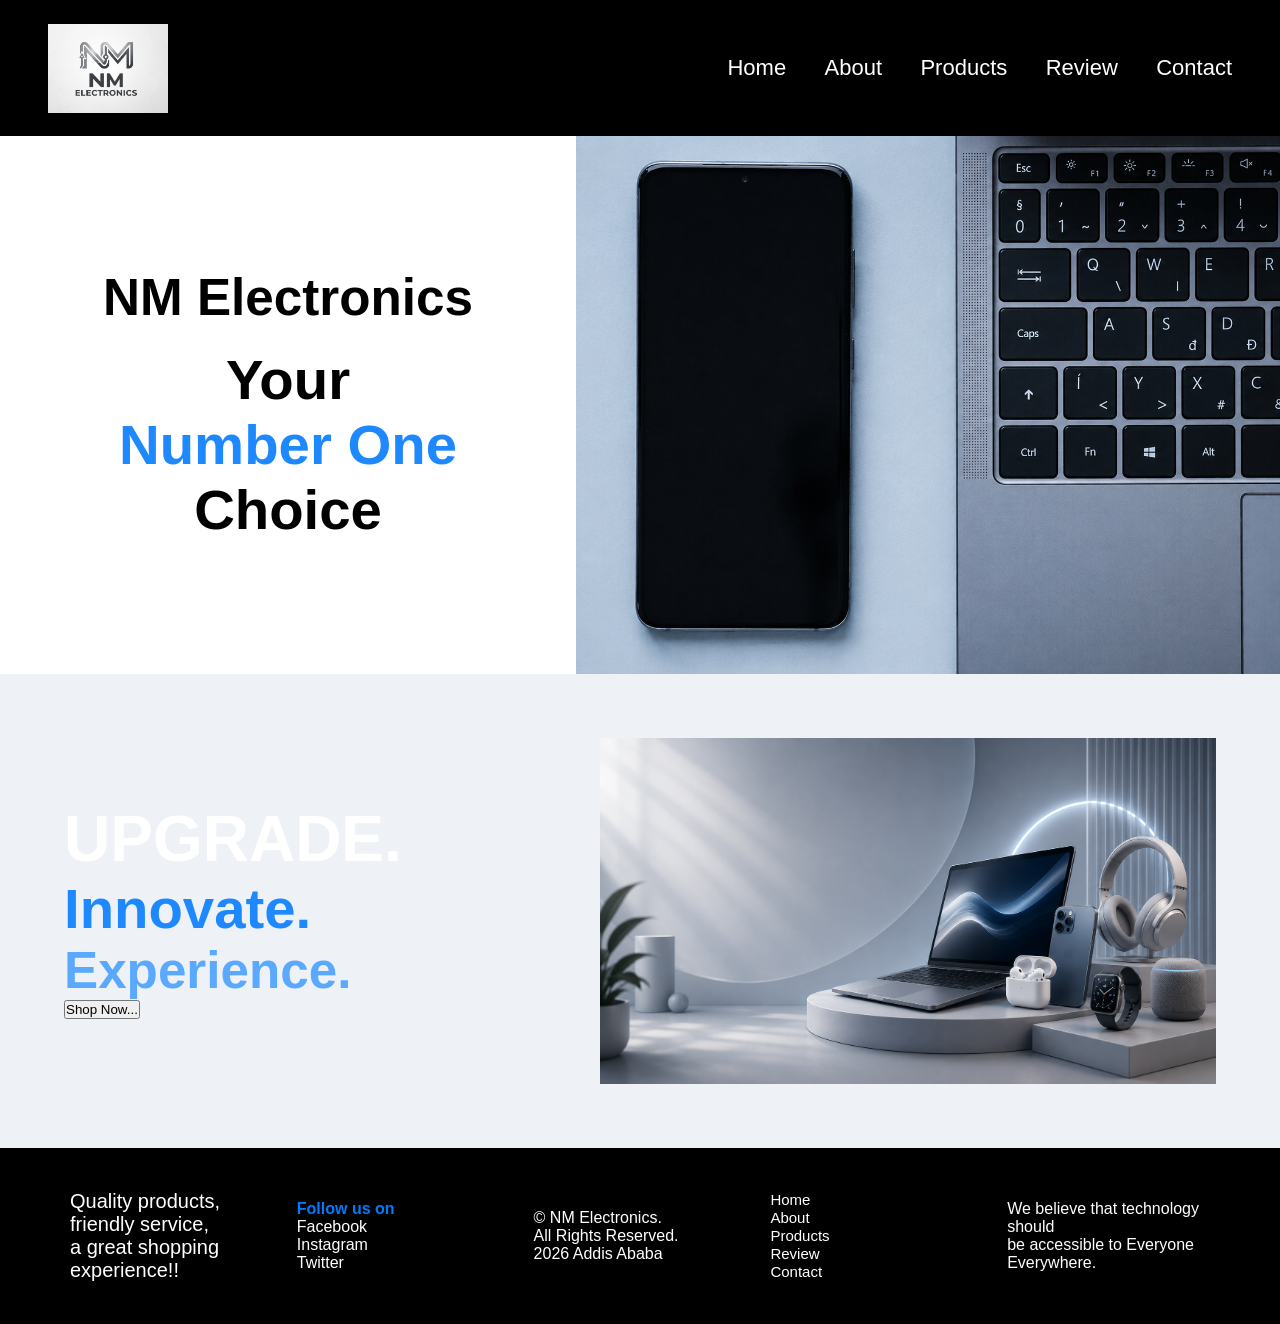
<file: Index.html>
<!DOCTYPE html>
<html lang="en">
<head>
    <meta charset="UTF-8">
    <meta name="viewport" content="width=device-width, initial-scale=1.0">
    <title>NM Electronics</title>
    <link rel="stylesheet" href="index.css">
</head>
<body>
<header>
    <nav class="navbar">
        <div class="nav-logo">
     <img src="images/logo.jpeg">
        </div>
        <div class="nav-link">
            <ul>
                <li><a href="index.html">Home</a></li>
                <li><a href="about.html">About</a></li>
                <li><a href="product.html">Products</a></li>
                <li><a href="review.html">Review</a></li>
                <li><a href="contact.html">Contact</a></li>
            </ul>
        </div>
    </nav>
</header>

<section class="hero">

    <div class="left">
        <h1>NM Electronics</h1>
        <h2>Your</h2>
        <h2 class="blue">Number One</h2>
        <h2>Choice</h2>
    </div>

    <div class="right">
        <img src="images/home1.png" alt="Phone and Laptop">
    </div>

</section>

<section class="banner">

    <div class="text">
        <h1>UPGRADE.</h1>
        <h2>Innovate.</h2>
        <h3>Experience.</h3>

        <button>Shop Now...</button>
    </div>

    <div class="image">
        <img src="images/home2.png">
    </div>

</section>
<footer class="footer">
        <div class="here">
<p>Quality products,<br>friendly service, <br> a great shopping<br>experience!!</p>
</div>

<div class="socials">
<h4>Follow us on</h4>
<p>Facebook</p>
<p>Instagram</p>
<p>Twitter</p>
</div>
<div>
<p>© NM Electronics. <br>All Rights Reserved.<br>2026 Addis Ababa</p>
</div>

<div>
  <ul>
                <li><a href="index.html">Home</a></li>
                <li><a href="about.html">About</a></li>
                <li><a href="product.html">Products</a></li>
                <li><a href="review.html">Review</a></li>
                <li><a href="contact.html">Contact</a></li>
            </ul>
</div>

<div class="footer-right">
<p>We believe that technology should <br>be accessible to Everyone Everywhere.</p>
</div>
        </div>
    </footer>
</body>
</html>
</file>
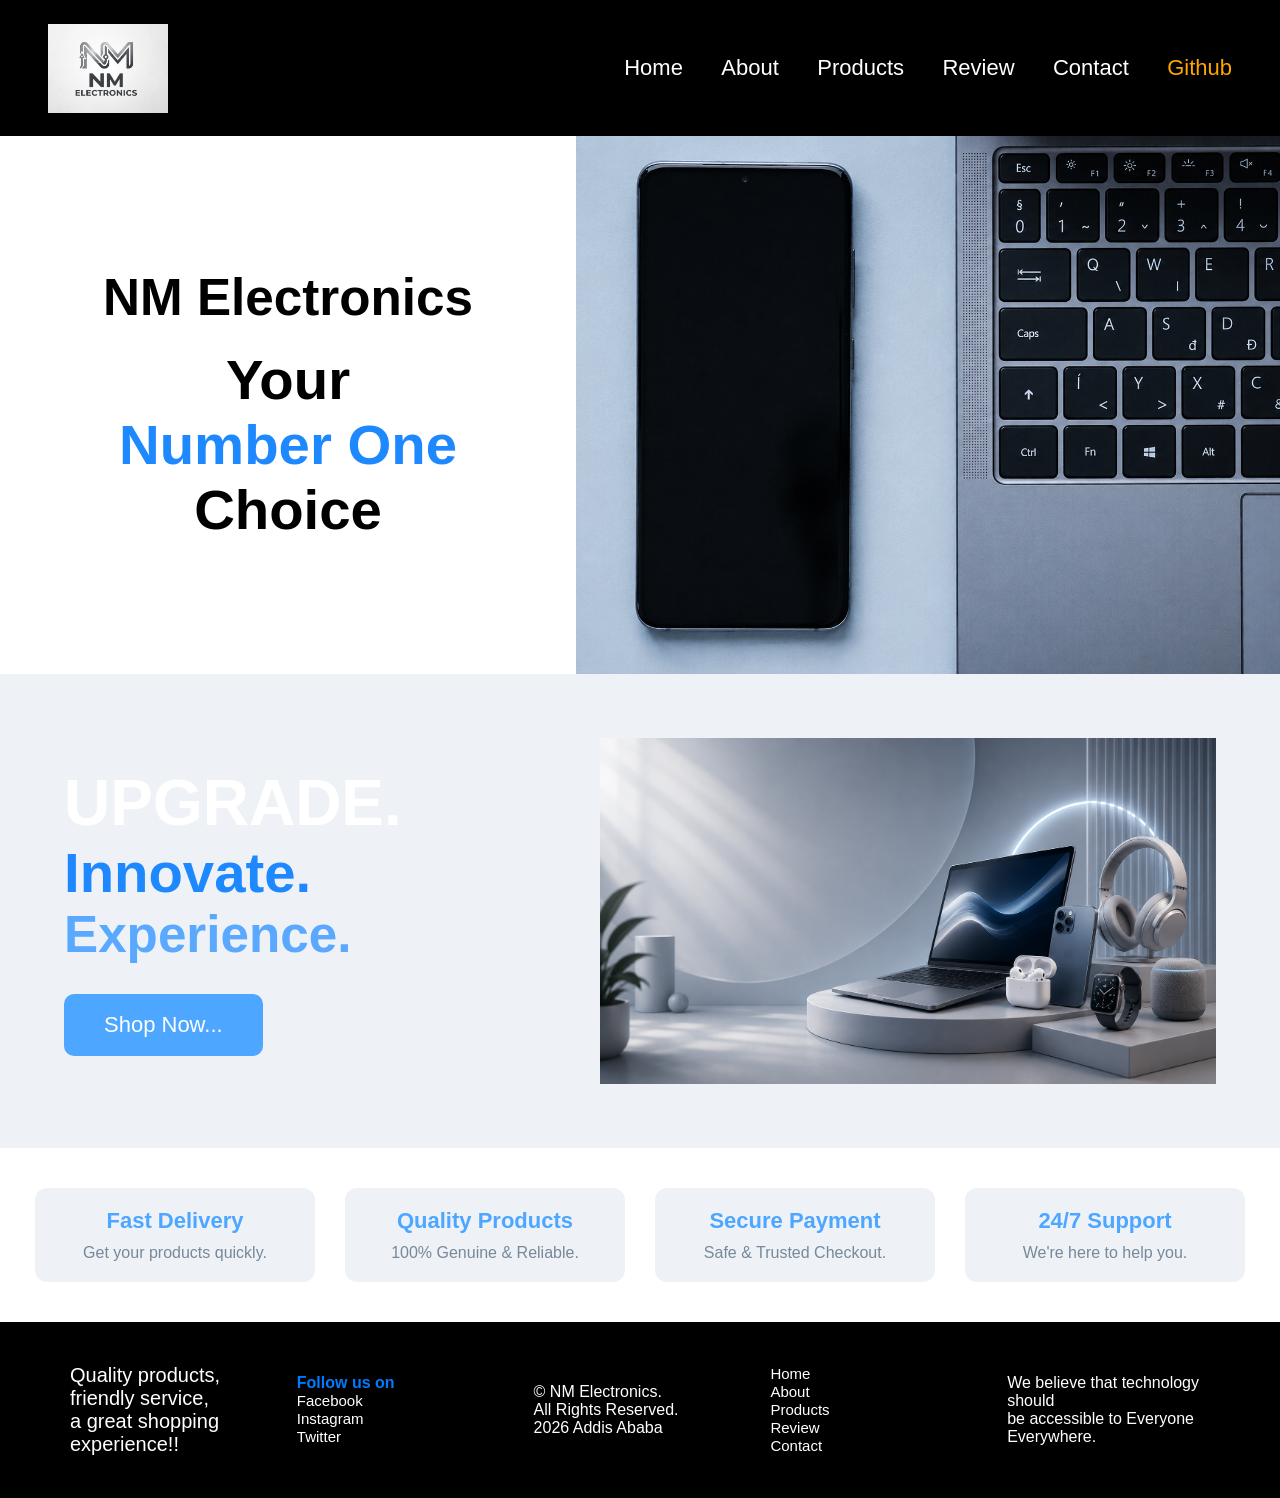
<file: index.html>
<!DOCTYPE html>
<html lang="en">
<head>
    <meta charset="UTF-8">
    <meta name="viewport" content="width=device-width, initial-scale=1.0">
    <title>NM Electronics</title>
    <link rel="stylesheet" href="index.css">
</head>
<body>
<header>
    <nav class="navbar">
        <div class="nav-logo">
     <img src="images/logo.jpeg">
        </div>
        <div class="nav-link">
            <ul>
                <li><a id="home" href="index.html">Home</a></li>
                <li><a href="about.html">About</a></li>
                <li><a href="product.html">Products</a></li>
                <li><a href="review.html">Review</a></li>
                <li><a href="contact.html">Contact</a></li>
                <li><a id="git" href="https://github.com/michaelmelese1/NMelectronics.git">Github</a></li>

            </ul>
        </div>
    </nav>
</header>

<section class="hero">

    <div class="left">
        <h1>NM Electronics</h1>
        <h2>Your</h2>
        <h2 class="blue">Number One</h2>
        <h2>Choice</h2>
    </div>

    <div class="right">
        <img src="images/home1.png" alt="Phone and Laptop">
    </div>

</section>

<section class="banner">

    <div class="text">
        <h1>UPGRADE.</h1>
        <h2>Innovate.</h2>
        <h3>Experience.</h3>

        <button class="shop"><a href="product.html">Shop Now...</a></button>
    </div>

    <div class="image">
        <img src="images/home2.png">
    </div>

</section>
<section class="features">
    <div class="feature-box">
        <h3>Fast Delivery</h3>
        <p>Get your products quickly.</p>
    </div>

    <div class="feature-box">
        <h3>Quality Products</h3>
        <p>100% Genuine & Reliable.</p>
    </div>

    <div class="feature-box">
        <h3>Secure Payment</h3>
        <p>Safe & Trusted Checkout.</p>
    </div>

    <div class="feature-box">
        <h3>24/7 Support</h3>
        <p>We're here to help you.</p>
    </div>
</section>
 <footer class="footer">
                    <div class="here">
            <p>Quality products,<br>friendly service, <br> a great shopping<br>experience!!</p>
            </div>

            <div class="socials">
            <h4>Follow us on</h4>
            <p><a href="">Facebook</a></p>
            <p><a href="">Instagram</a></p>
            <p><a href="">Twitter</a></p>
            </div>
            <div>
            <p>© NM Electronics.<br>All Rights Reserved.<br>2026 Addis Ababa</p>
            </div>

            <div>
            <ul>
                            <li><a href="index.html">Home</a></li>
                            <li><a href="about.html">About</a></li>
                            <li><a href="product.html">Products</a></li>
                            <li><a href="review.html">Review</a></li>
                            <li><a href="contact.html">Contact</a></li>
                        </ul>
            </div>

            <div class="footer-right">
            <p>We believe that technology should <br>be accessible to Everyone Everywhere.</p>
            </div>
        </div>
    </footer>
</body>
</html>
</file>
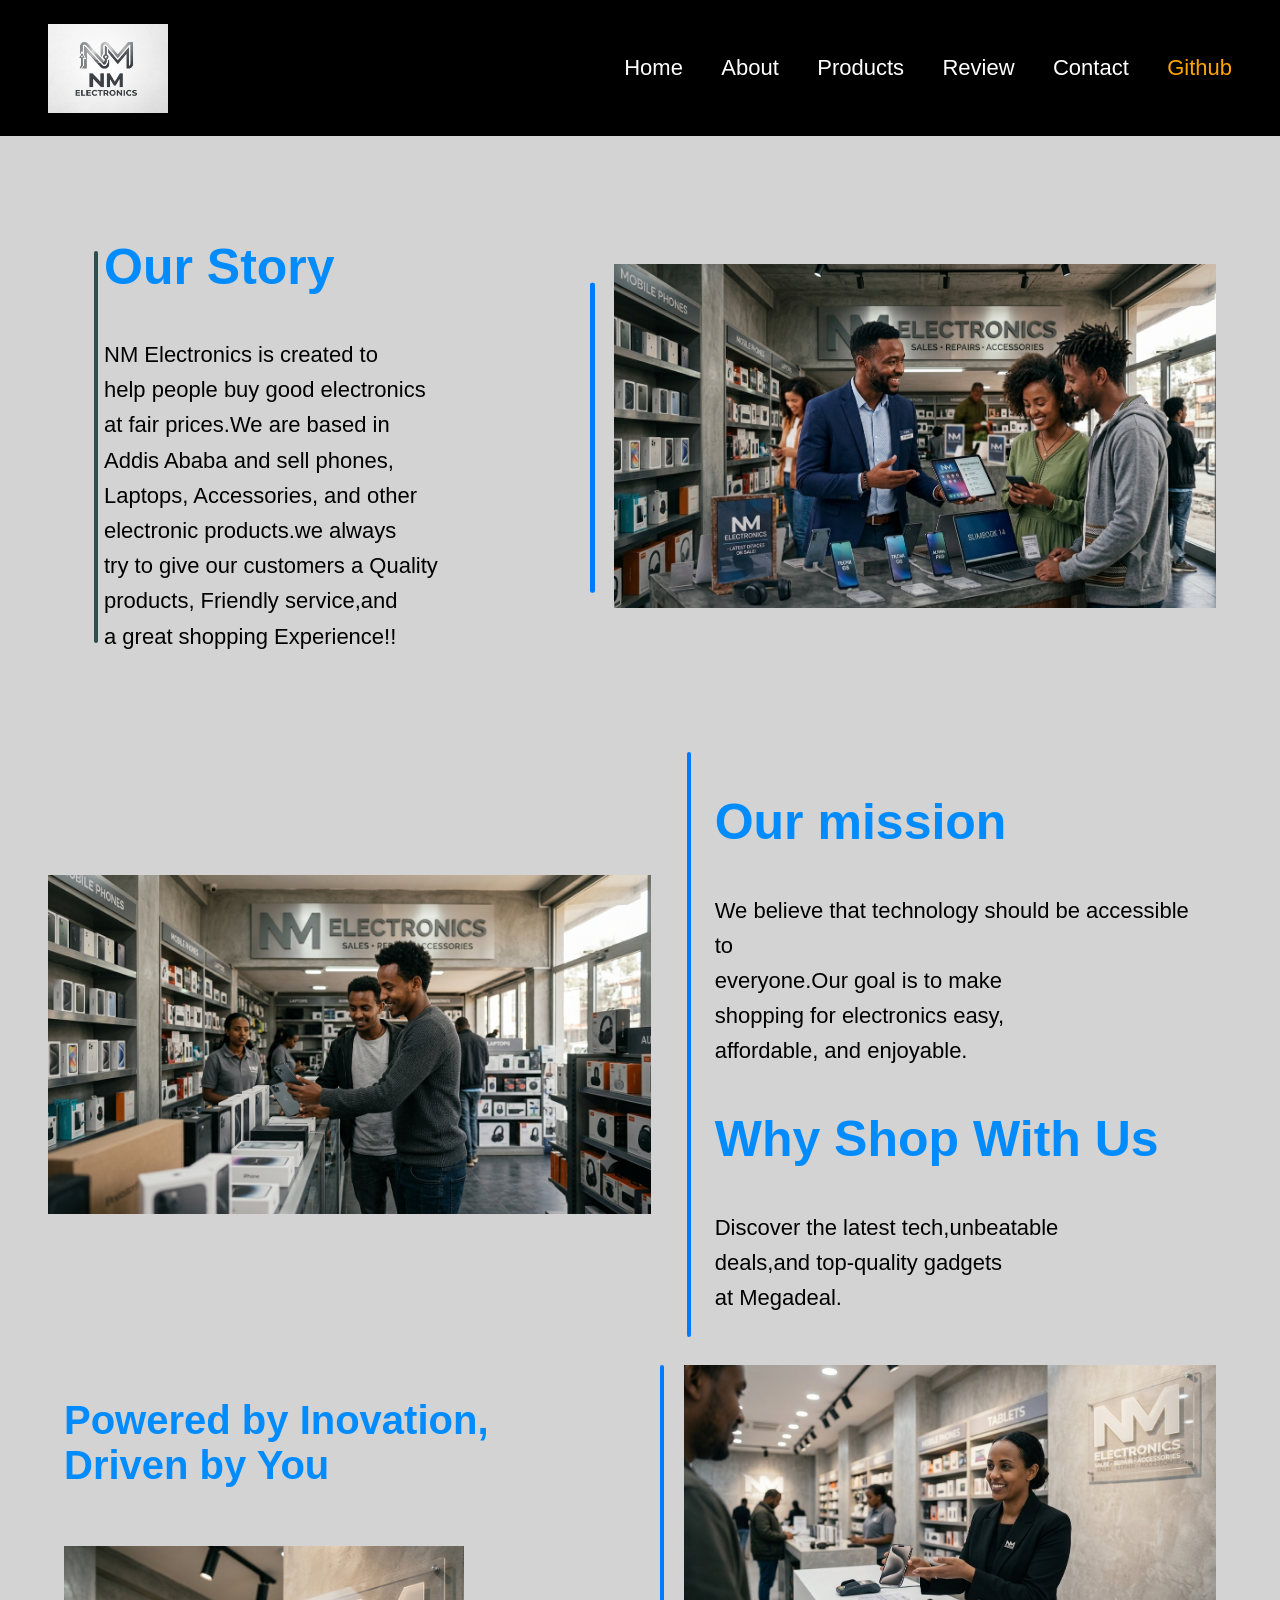
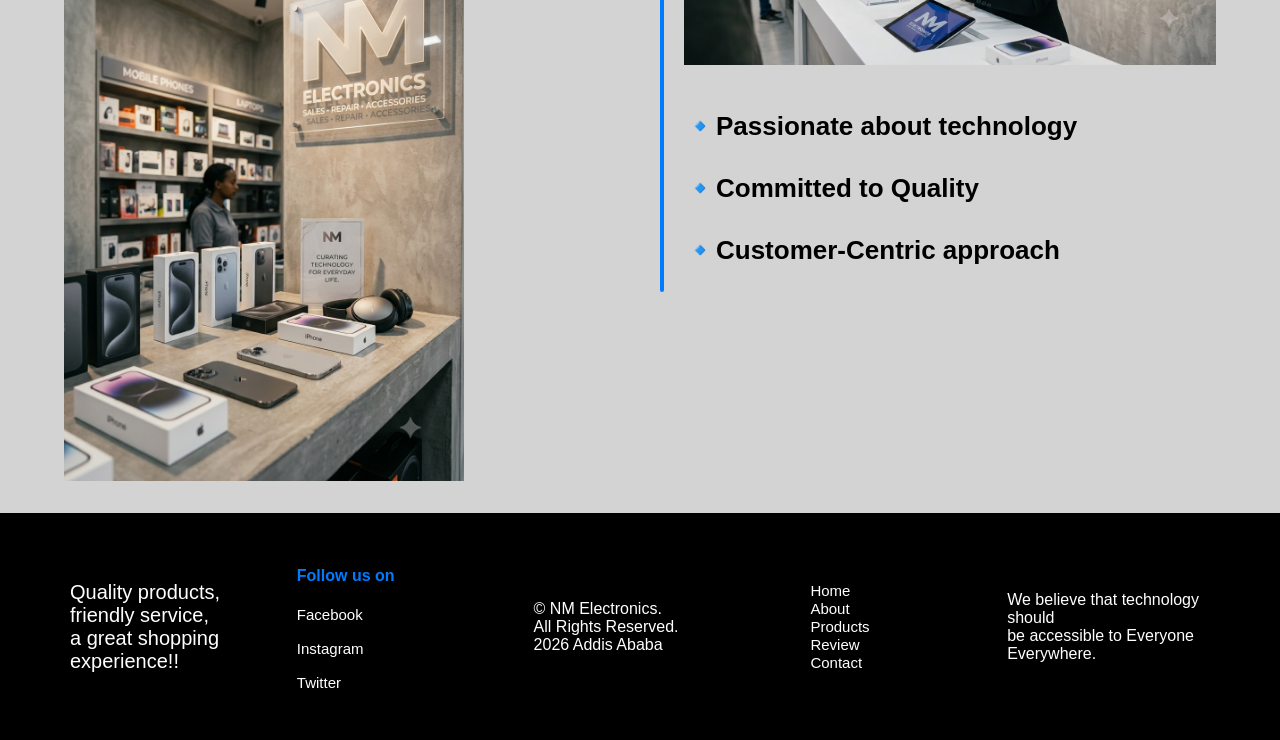
<file: about.html>
<!DOCTYPE html>
<html lang="en">
<head>
    <meta charset="UTF-8">
    <meta name="viewport" content="width=device-width, initial-scale=1.0">
    <title>about page</title>
    <link rel="stylesheet" href="about.css">
</head>
<header>
    <nav class="navbar">
        <div class="nav-logo">
            <img src="images/logo.jpeg">
        </div>
        <div class="nav-link">
            <ul>
                <li><a href="index.html">Home</a></li>
                <li><a href="about.html">About</a></li>
                <li><a href="product.html">Products</a></li>
                <li><a href="review.html">Review</a></li>
                <li><a href="contact.html">Contact</a></li>
                <li><a id="git" href="https://github.com/michaelmelese1/NMelectronics.git">Github</a></li>
            </ul>
        </div>
    </nav>
</header>
<body>
    <main>
        <section class="hero-section">
           <div class="text"> 
                <h2>Our Story</h2>
                <p>NM Electronics is created to
               <br> help people buy good electronics<br>
                at fair prices.We are based in <br>
                Addis Ababa and sell phones, <br>
                Laptops, Accessories, and other <br>
                electronic products.we always<br>
                try to give our customers a Quality<br> 
                products, Friendly service,and<br>
                a great shopping Experience!!</p>
                </div>
                <div class="image">
           <img src="images/shoppic1.png">
           </div>
    </section>
    <section class="split-section">
                    <div class="image2">
                        <img src="images/shoppic2.png">
                    </div>
                <div class="text2">
                        <h2>Our mission</h2>
                        <p> We believe that technology 
                        should be accessible to <br>
                        everyone.Our goal is to make<br> 
                        shopping for electronics easy,<br>
                        affordable, and enjoyable.</p>
                        <h2>Why Shop With Us</h2>
                        <p>Discover the latest tech,unbeatable <br>
                        deals,and top-quality gadgets <br>
                        at Megadeal.</p>
                </div>
                    </section>
                    <section class="last-section">
                <div class="image3">
                    <h2>Powered by Inovation,<br>
                    Driven by You</h2>
                    <img src="images/shoppic3.png">
                    </div>
                <div class="Quality">
                    <img id="lastpic" src="images/about lastpic.png">
                        <h3>🔹Passionate about technology<br>
                        <br>🔹Committed to Quality<br>
                        <br>🔹Customer-Centric approach</h3>
                </div>
                </section>
                </main>
                <footer class="footer">
                    <div class="here">
            <p>Quality products,<br>friendly service, <br> a great shopping<br>experience!!</p>
            </div>

            <div class="socials">
            <h4>Follow us on</h4>
            <p><a href="">Facebook</a></p>
            <p><a href="">Instagram</a></p>
            <p><a href="">Twitter</a></p>
            </div>
            <div>
            <p>© NM Electronics.<br>All Rights Reserved.<br>2026 Addis Ababa</p>
            </div>

            <div>
            <ul>
                            <li><a href="index.html">Home</a></li>
                            <li><a href="about.html">About</a></li>
                            <li><a href="product.html">Products</a></li>
                            <li><a href="review.html">Review</a></li>
                            <li><a href="contact.html">Contact</a></li>
                        </ul>
            </div>

            <div class="footer-right">
            <p>We believe that technology should <br>be accessible to Everyone Everywhere.</p>
            </div>
        </div>
    </footer>
</body>
</html>
</file>
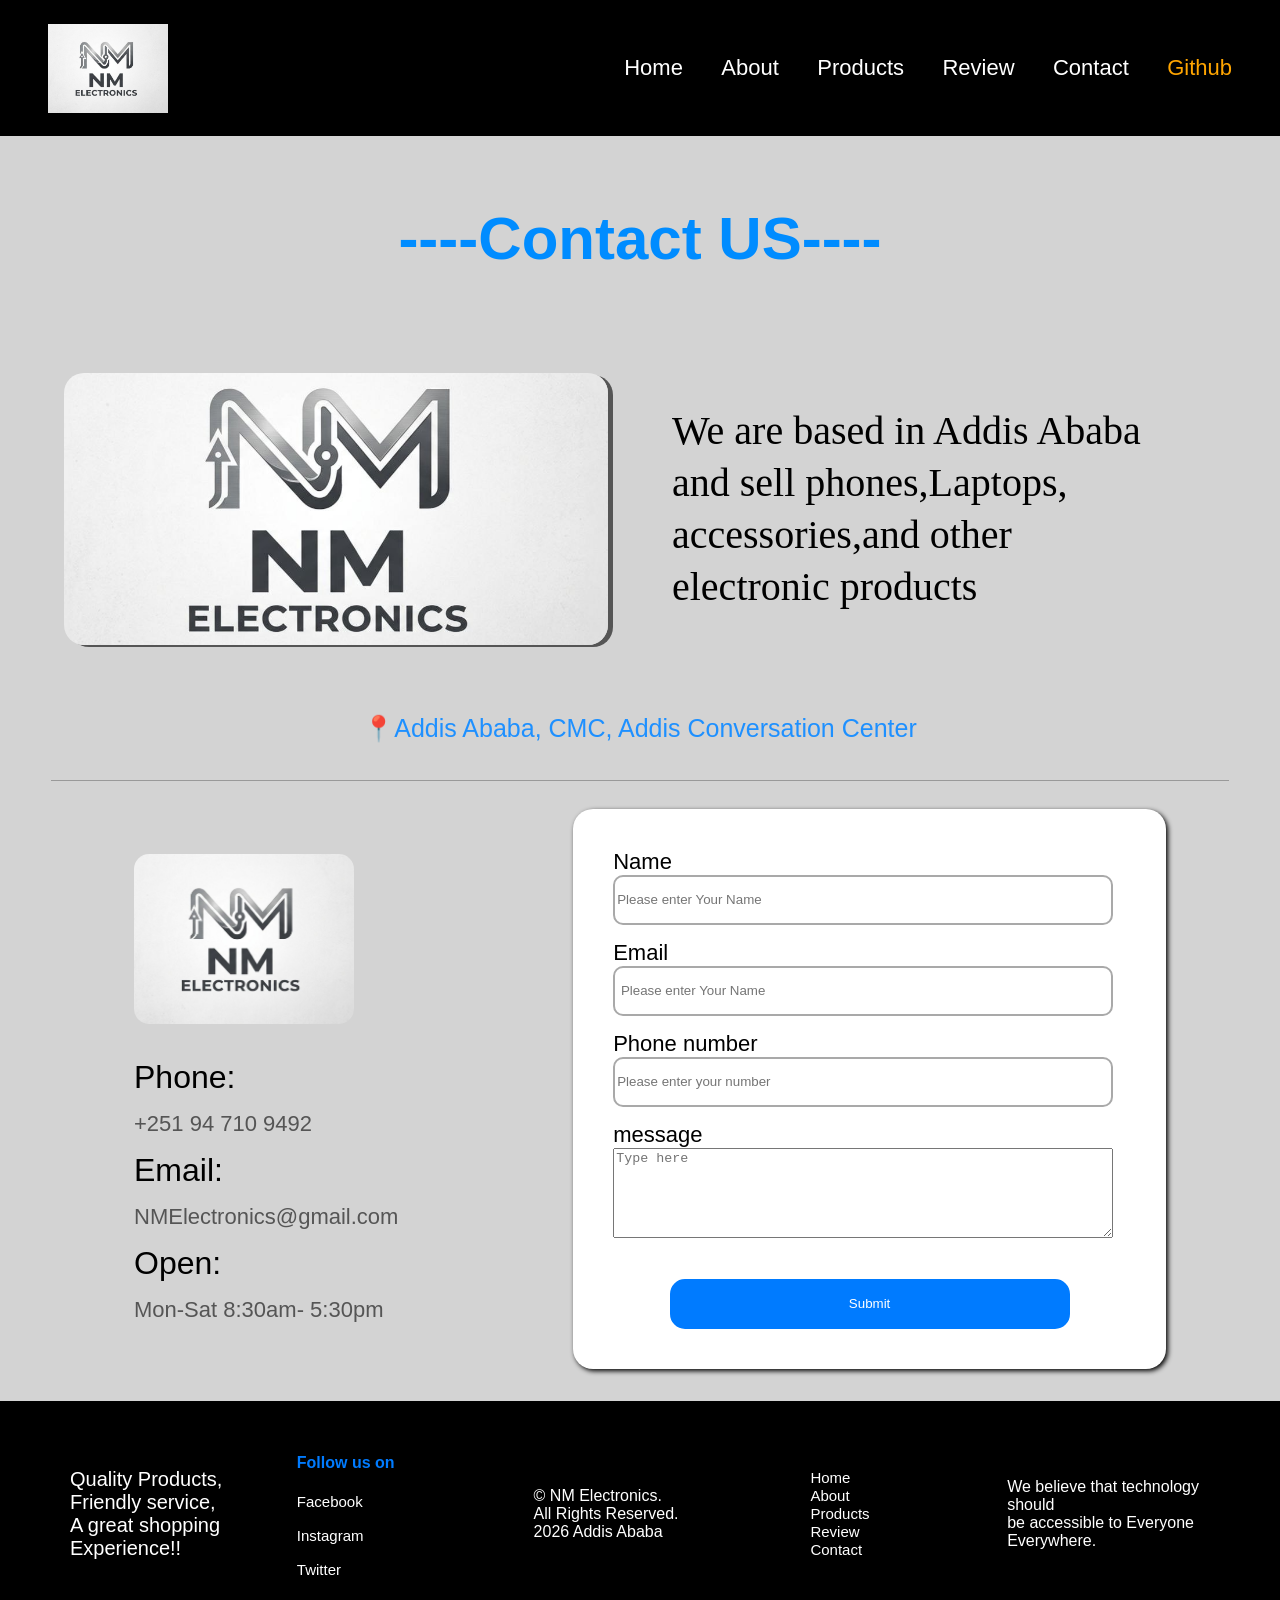
<file: contact.html>
<!DOCTYPE html>
<html lang="en">
<head>
    <meta charset="UTF-8">
    <meta name="viewport" content="width=device-width, initial-scale=1.0">
    <title>contact</title>
    <link rel="stylesheet" href="contact.css">
</head>
<body>
    <header>
    <nav class="navbar">
        <div class="nav-logo">
            <img src="images/logo.jpeg">
        </div>
        <div class="nav-link">
            <ul>
                <li><a href="index.html">Home</a></li>
                <li><a href="about.html">About</a></li>
                <li><a href="product.html">Products</a></li>
                <li><a href="review.html">Review</a></li>
                <li><a href="contact.html">Contact</a></li>
                <li><a id="git" href="https://github.com/michaelmelese1/NMelectronics.git">Github</a></li>
            </ul>
        </div>
    </nav>
</header>
<section>
<div class="title"><h1>----Contact US----</h1></div> 
</section>
<section class="hero-section">
  <div class="card">
    <p>We are based in Addis Ababa<br>
       and sell phones,Laptops,<br>
       accessories,and other <br>
       electronic products</p>
  </div>
       <div class="image">
        <img src="images/logo.jpeg">
    </div>
  </div>
</section>
<section>
<p class="location">📍Addis Ababa, CMC, Addis Conversation Center </p>
<hr class="divider">

   

</section>
 <section class="form-section">
 
<section class="contact-section">
     <div class="contact-info">
        <img src="images/logo.jpeg">
        <h3>Phone:</h3>
        <p>+251 94 710 9492</p>
        <h3>Email:</h3>
        <p>NMElectronics@gmail.com</p>
        <h3>Open:</h3>
        <p>Mon-Sat 8:30am- 5:30pm</p>
    </div>
</section> 
            <form class="card2"> 
               <div class="form"> 
                <label for="name">Name</label>
                <input id="name" type="text" placeholder="Please enter Your Name " required>
            </div>
            <div class="form">
                <label for="Email">Email</label>
                <input id="email" type="email" placeholder=" Please enter Your Name" required>
            </div>
            <div class="form">
            <label for="phone number">Phone number</label>
            <input id="phoneNumber" type="text" placeholder="Please enter your number "required>
            </div>
            <div class="form">
                <label for="message">message</label>
                <textarea id="message" placeholder="Type here" ></textarea><br>
                </div>
                <button class="button-">Submit</button>
            </form>
            
        </section>
        <footer class="footer">
        <div class="here">
<p>Quality Products,<br>Friendly service, <br> A great shopping<br>Experience!!</p>
</div>

<div class="socials">
<h4>Follow us on</h4>
<p> <a href="">Facebook</a></p>
<p><a href="">Instagram</a></p>
<p><a href="">Twitter</a></p>
</div>
<div>
<p>© NM Electronics. <br>All Rights Reserved.<br>2026 Addis Ababa</p>
</div>

<div>
  <ul>
                <li><a href="index.html">Home</a></li>
                <li><a href="about.html">About</a></li>
                <li><a href="product.html">Products</a></li>
                <li><a href="review.html">Review</a></li>
                <li><a href="contact.html">Contact</a></li>
            </ul>
</div>

<div class="footer-right">
    <p>We believe that technology should <br>be accessible to Everyone Everywhere.</p>
</div>
        </div>
    </footer>
    <script src="contact.js"></script>
</body>
</html>
</file>
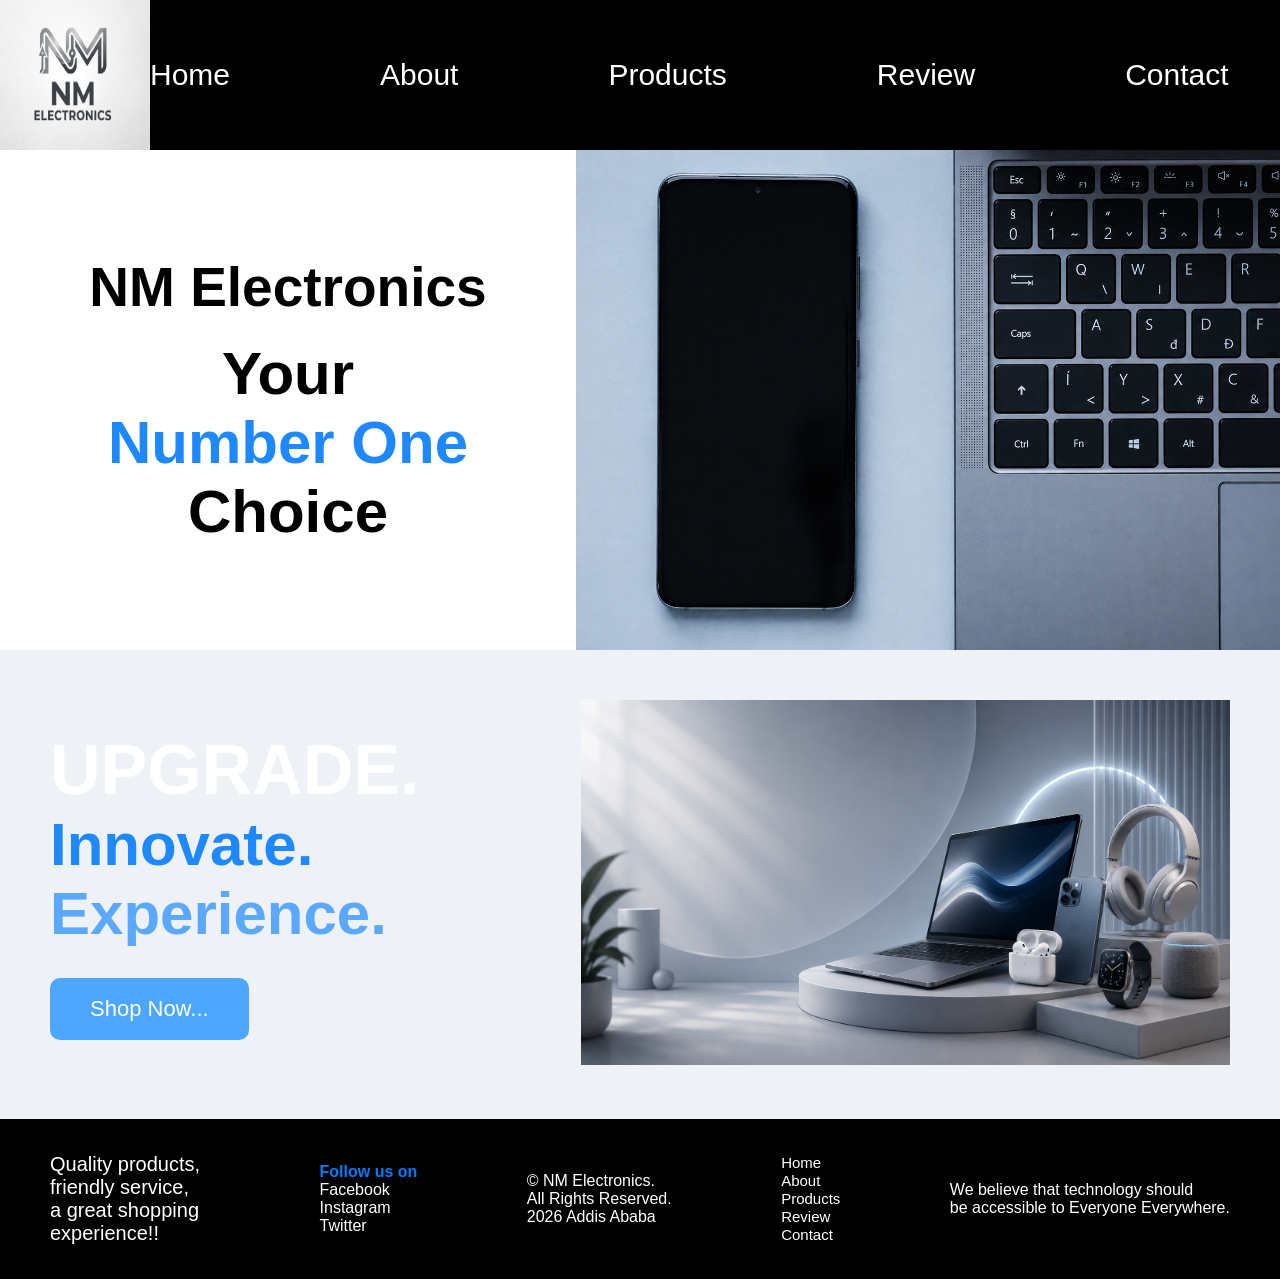
<file: home.html>
<!DOCTYPE html>
<html lang="en">
<head>
    <meta charset="UTF-8">
    <meta name="viewport" content="width=device-width, initial-scale=1.0">
    <title>NM Electronics</title>
    <link rel="stylesheet" href="home.css">
</head>
<body>
<header>
    <nav class="navbar">
        <div class="nav-logo">
            <img src="logo.jpeg">
        </div>
        <div class="nav-link">
            <ul>
                <li><a href="home.html">Home</a></li>
                <li><a href="about.html">About</a></li>
                <li><a href="product.html">Products</a></li>
                <li><a href="review.html">Review</a></li>
                <li><a href="contact.html">Contact</a></li>
            </ul>
        </div>
    </nav>
</header>

<section class="hero">

    <div class="left">
        <h1>NM Electronics</h1>
        <h2>Your</h2>
        <h2 class="blue">Number One</h2>
        <h2>Choice</h2>
    </div>

    <div class="right">
        <img src="home1.png" alt="Phone and Laptop">
    </div>

</section>

<section class="banner">

    <div class="text">
        <h1>UPGRADE.</h1>
        <h2>Innovate.</h2>
        <h3>Experience.</h3>

        <button>Shop Now...</button>
    </div>

    <div class="image">
        <img src="home2.png" alt="Electronics">
    </div>

</section>
<footer class="footer">
        <div class="here">
<p>Quality products,<br>friendly service, <br> a great shopping<br>experience!!</p>
</div>

<div class="socials">
<h4>Follow us on</h4>
<p>Facebook</p>
<p>Instagram</p>
<p>Twitter</p>
</div>
<div>
<p>© NM Electronics. <br>All Rights Reserved.<br>2026 Addis Ababa</p>
</div>

<div>
  <ul>
                <li><a href="home.html">Home</a></li>
                <li><a href="about.html">About</a></li>
                <li><a href="product.html">Products</a></li>
                <li><a href="review.html">Review</a></li>
                <li><a href="contact.html">Contact</a></li>
            </ul>
</div>

<div class="footer-right">
<p>We believe that technology should <br>be accessible to Everyone Everywhere.</p>
</div>
        </div>
    </footer>
</body>
</html>
</file>
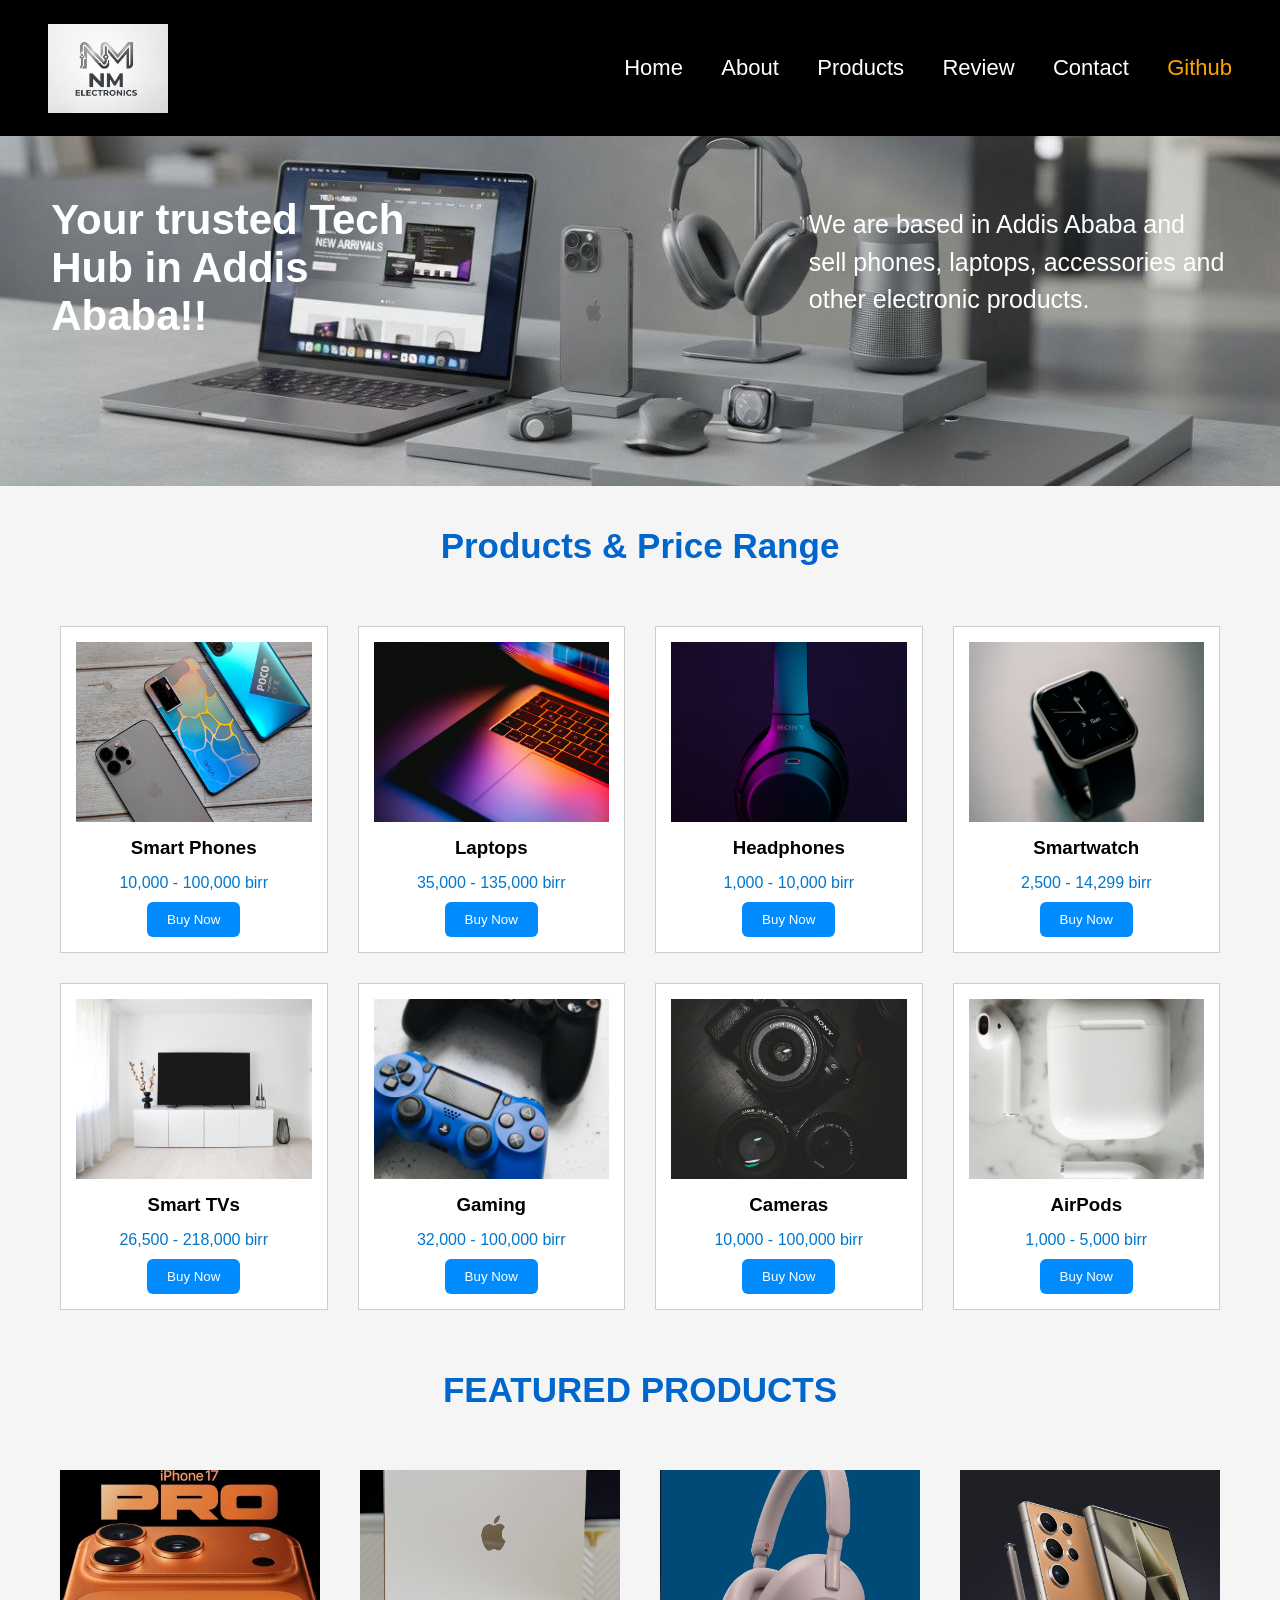
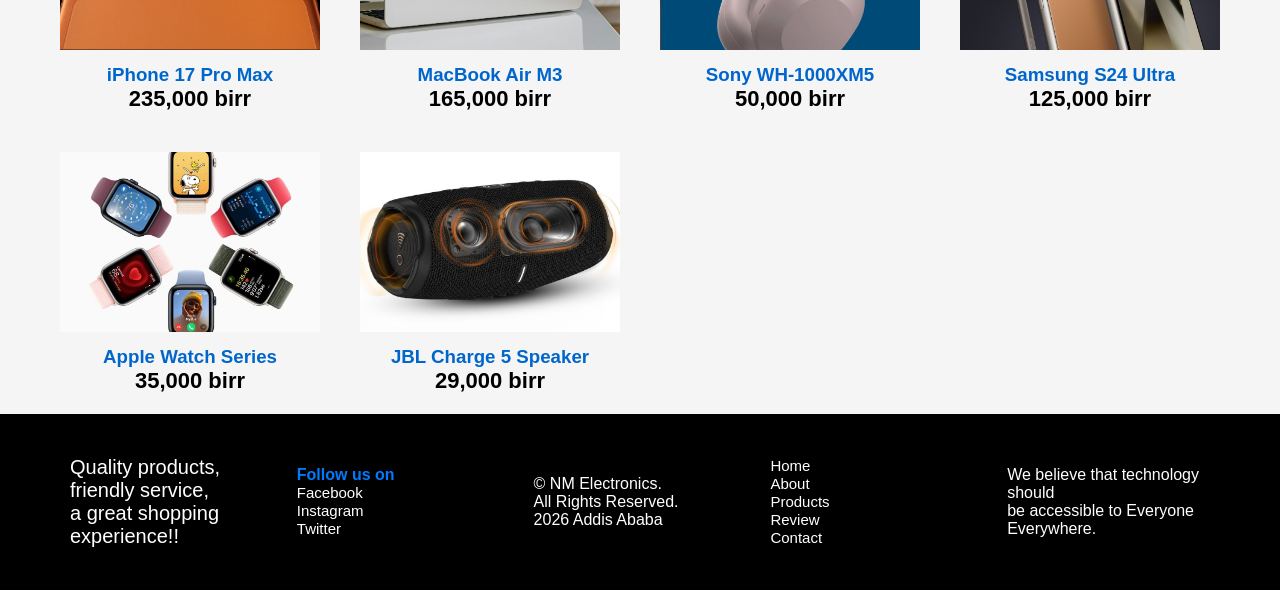
<file: product.html>
<!DOCTYPE html>
<html lang="en">
<head>
    <meta charset="UTF-8">
    <meta name="viewport" content="width=device-width, initial-scale=1.0">
    <title>NM Electronics</title>
    <link rel="stylesheet" href="products.css">
</head>
<body>

<header>
    <nav class="navbar">
        <div class="nav-logo">
            <img src="images/logo.jpeg">
        </div>
        <div class="nav-link">
            <ul>
                <li><a href="index.html">Home</a></li>
                <li><a href="about.html">About</a></li>
                <li><a href="product.html">Products</a></li>
                <li><a href="review.html">Review</a></li>
                <li><a href="contact.html">Contact</a></li>
                <li><a id="git" href="https://github.com/michaelmelese1/NMelectronics.git">Github</a></li>
            </ul>
        </div>
    </nav>
</header>
<section class="hero">
    <img src="images/productbaner.jpeg">
    <div class="left-text">
        <h1>Your trusted Tech Hub in Addis Ababa!!</h1>
    </div>

    <div class="right-text">
        <p>We are based in Addis Ababa and sell phones, laptops, accessories and other electronic products.</p>
    </div>
</section>

<h2 class="title">Products & Price Range</h2>

<section class="products">

<div class="card">
<img src="images/phonespic.jpg">
<h3>Smart Phones</h3>
<p>10,000 - 100,000 birr</p>
<button><a href="sign up.html">Buy Now</a></button>
</div>

<div class="card">
<img src="images/laptoppic.jpg">
<h3>Laptops</h3>
<p>35,000 - 135,000 birr</p>
<button><a href="sign up.html">Buy Now</a></button>
</div>

<div class="card">
<img src="images/headphonepic.jpg">
<h3>Headphones</h3>
<p>1,000 - 10,000 birr</p>
<button><a href="sign up.html">Buy Now</a></button>
</div>

<div class="card">
<img src="images/watchpic.jpg">
<h3>Smartwatch</h3>
<p>2,500 - 14,299 birr</p>
<button><a href="sign up.html">Buy Now</a></button>
</div>

<div class="card">
<img src="images/tv.jpg">
<h3>Smart TVs</h3>
<p>26,500 - 218,000 birr</p>
<button><a href="sign up.html">Buy Now</a></button>
</div>

<div class="card">
<img src="images/controlerpic.jpg">
<h3>Gaming</h3>
<p>32,000 - 100,000 birr</p>
<button><a href="sign up.html">Buy Now</a></button>
</div>

<div class="card">
<img src="images/camera.jpg">
<h3>Cameras</h3>
<p>10,000 - 100,000 birr</p>
<button><a href="">Buy Now</a></button>
</div>

<div class="card">
<img src="images/airpodpic.jpg">
<h3>AirPods</h3>
<p>1,000 - 5,000 birr</p>
<button><a href="sign up.html">Buy Now</a></button>
</div>

</section>

<h2 class="featured">FEATURED PRODUCTS</h2>

<section class="featured-products">

<div class="item">
<img src="images/iphone.jpeg">
<h3>iPhone 17 Pro Max</h3>
<p>235,000 birr</p>
</div>

<div class="item">
<img src="images/mac.jpg">
<h3>MacBook Air M3</h3>
<p>165,000 birr</p>
</div>

<div class="item">
<img src="images/fheadphone.jpeg">
<h3>Sony WH-1000XM5</h3>
<p>50,000 birr</p>
</div>

<div class="item">
<img src="images/sumsung.jpeg">
<h3>Samsung S24 Ultra</h3>
<p>125,000 birr</p>
</div>

<div class="item">
<img src="images/fwatch.jpeg">
<h3>Apple Watch Series</h3>
<p>35,000 birr</p>
</div>

<div class="item">
<img src="images/fspeaker.jpeg">
<h3>JBL Charge 5 Speaker</h3>
<p>29,000 birr</p>
</div>

</section>

<footer class="footer">
        <div class="here">
<p>Quality products,<br>friendly service, <br> a great shopping<br>experience!!</p>
</div>

<div class="socials">
<h4>Follow us on</h4>
<p><a href="">Facebook</a></p>
<p><a href="">Instagram</a></p>
<p><a href="">Twitter</a></p>
</div>
<div>
<p>© NM Electronics. <br>All Rights Reserved.<br>2026 Addis Ababa</p>
</div>

<div>
  <ul>
                <li><a href="index.html">Home</a></li>
                <li><a href="about.html">About</a></li>
                <li><a href="product.html">Products</a></li>
                <li><a href="review.html">Review</a></li>
                <li><a href="contact.html">Contact</a></li>
            </ul>
</div>

<div class="footer-right">
<p>We believe that technology should <br>be accessible to Everyone Everywhere.</p>
</div>
        </div>
    </footer>

</body>
</html>
</file>
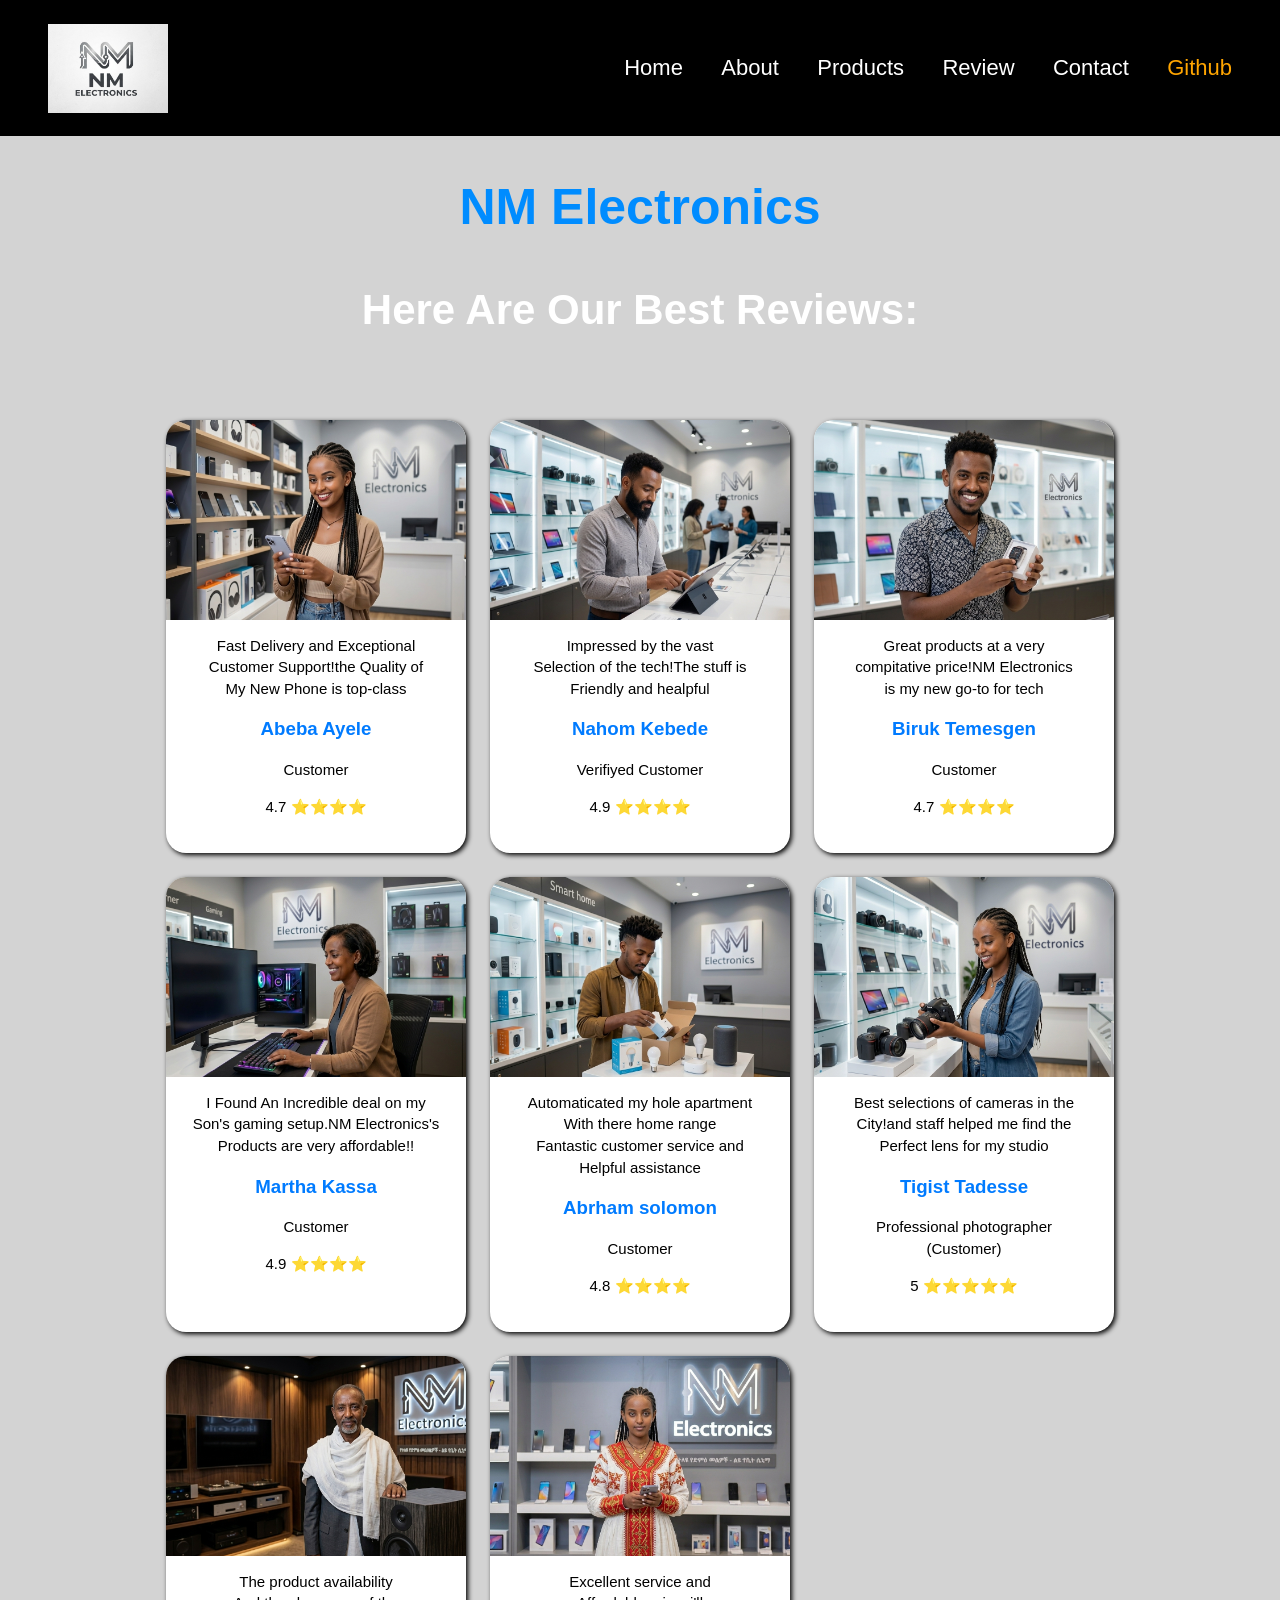
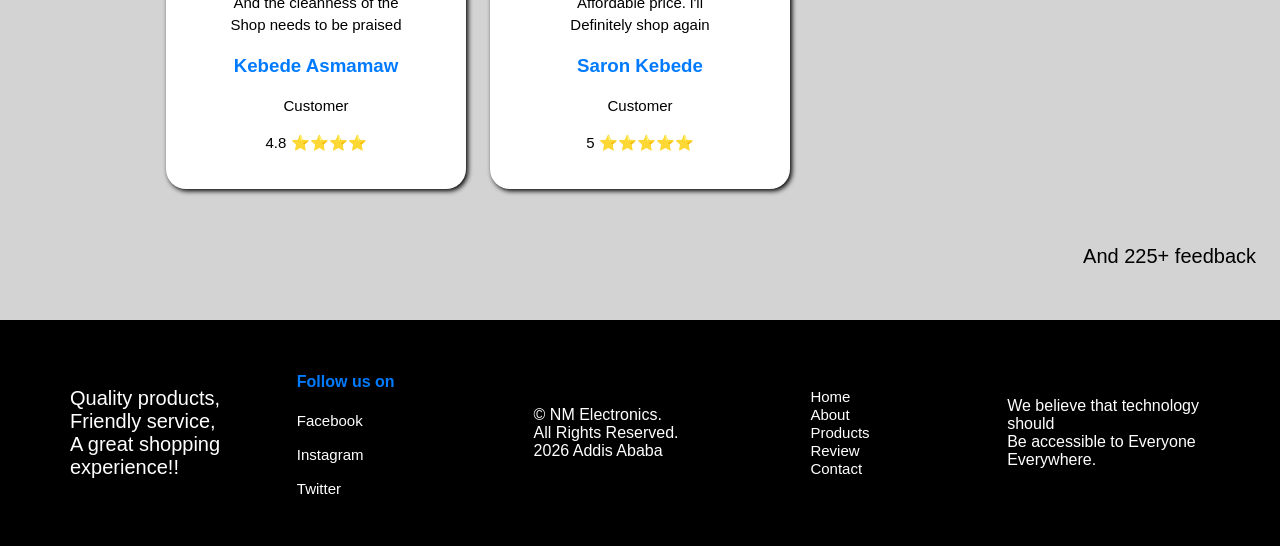
<file: review.html>
<!DOCTYPE html>
<html lang="en">
<head>
    <meta charset="UTF-8">
    <meta name="viewport" content="width=device-width, initial-scale=1.0">
    <title>review</title>
    <link rel="stylesheet" href="review.css">
</head>
<body>
    <header>
        <nav class="navbar">
        <div class="nav-logo">
            <img src="images/logo.jpeg">
        </div>
        <div class="nav-link">
            <ul>
                <li><a href="index.html">Home</a></li>
                <li><a href="about.html">About</a></li>
                <li><a href="product.html">Products</a></li>
                <li><a href="review.html">Review</a></li>
                <li><a href="contact.html">Contact</a></li>
                <li><a id="git" href="https://github.com/michaelmelese1/NMelectronics.git">Github</a></li>
            </ul>
        </div>
    </nav>
    </header>
    <main>
        <section class="hero-section">
            <h2>NM Electronics</h2>
            <p> Here Are Our Best Reviews:</p>
        </section>
        <section class="card-section">
    <div class="card">
        <img src="images/review1 copy.png">  
    <p>Fast Delivery and Exceptional<br>Customer Support!the Quality of<br> My New Phone is top-class</p>
        <h3>Abeba Ayele</h3>
        <p>Customer</p>
        <p>4.7 ⭐️⭐️⭐️⭐️</p>
    </div>
    <div class="card">
                <img src="images/review2.jpeg">
<p>Impressed by the vast<br>Selection of the tech!The stuff is<br> Friendly and healpful</p>
     <h3>Nahom Kebede</h3>
    <p>Verifiyed Customer</p>  
    <p>4.9 ⭐️⭐️⭐️⭐️</p>
    </div>
        <div class="card">
             <img src="images/review3.jpeg">
            <p>Great products at a very<br>compitative price!NM Electronics<br> is my new go-to for tech</p>
            <h3>Biruk Temesgen</h3>
            <p>Customer</p>
            <p>4.7 ⭐️⭐️⭐️⭐️</p>
        </div>
        <div class="card">
            <img src="images/review4.png">
            <p>I Found An Incredible deal on my<br>Son's gaming setup.NM Electronics's <br>Products are very affordable!! </p>
            <h3>Martha Kassa</h3>
            <p>Customer</p>
            <p>4.9 ⭐️⭐️⭐️⭐️</p>
        </div>
        <div class="card">
            <img src="images/review5.png">
            <p>Automaticated my hole apartment<br>With there home range<br>Fantastic customer service and <br> Helpful assistance</p>
            <h3>Abrham solomon</h3>
            <p>Customer</p>
            <p>4.8 ⭐️⭐️⭐️⭐️</p>
        </div>
        <div class="card">
            <img src="images/review6.png">
            <p>Best selections of cameras in the<br>City!and staff helped me find the<br>Perfect lens for my studio</p>
            <h3>Tigist Tadesse</h3>
            <p>Professional photographer<br>(Customer)</p>
            <p>5 ⭐️⭐️⭐️⭐️⭐️</p>
        </div>
        <div class="card">
            <img src="images/review7.png">
            <p>The product availability<br>
                And the cleanness of the<br>
                Shop needs to be praised </p>
                <h3>Kebede Asmamaw </h3>
                <p>Customer</p>
                <p>4.8 ⭐️⭐️⭐️⭐️</p>
                        </div>
        <div class="card">
            <img src="images/review8.png">
            <p>Excellent service and<br>
                Affordable price. i'll <br>
                Definitely shop again </p>
                <h3>Saron Kebede</h3>
                <p>Customer</p>
                <p>5 ⭐️⭐️⭐️⭐️⭐️</p>
        </div>
        </section>
        <div class="feedback">
            <p>And 225+ feedback</p>
        </div>
        
    </main>
<footer class="footer">
        <div class="here">
<p>Quality products,<br>Friendly service, <br>A great shopping<br>experience!!</p>
</div>

<div class="socials">
<h4>Follow us on</h4>
<p><a href="">Facebook</a></p>
<p><a href="">Instagram</a></p>
<p><a href="">Twitter</a></p>
</div>
<div>
<p>© NM Electronics. <br>All Rights Reserved.<br>2026 Addis Ababa</p>
</div>
<div>
  <ul>
                <li><a href="index.html">Home</a></li>
                <li><a href="about.html">About</a></li>
                <li><a href="product.html">Products</a></li>
                <li><a href="review.html">Review</a></li>
                <li><a href="contact.html">Contact</a></li>
            </ul>
</div>

<div class="footer-right">
<p>We believe that technology should <br>Be accessible to Everyone Everywhere.</p>
</div>
        </div>
    </footer>
</body>
</html>
</file>
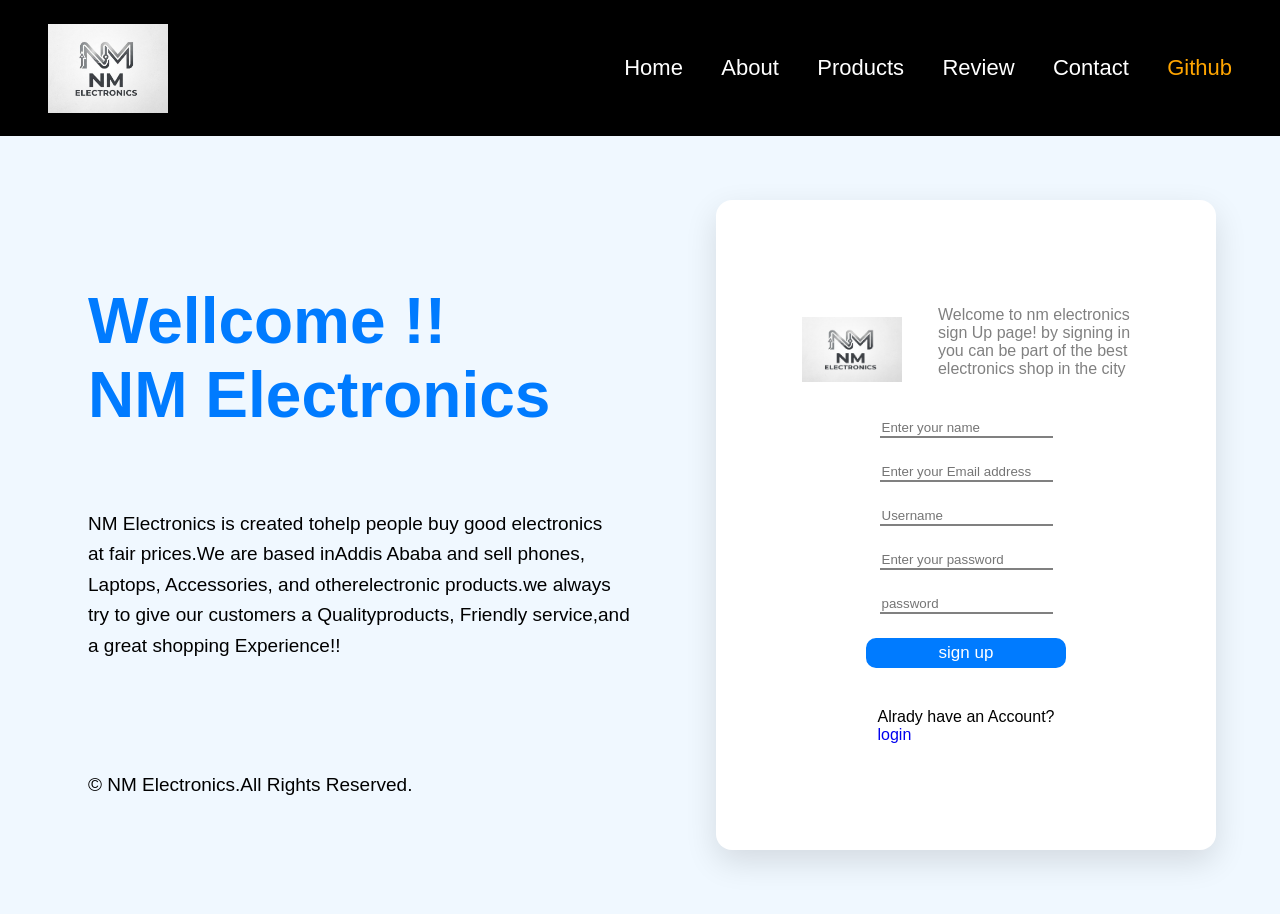
<file: sign up.html>
<!DOCTYPE html>
<html lang="en">
<head>
    <meta charset="UTF-8">
    <meta name="viewport" content="width=device-width, initial-scale=1.0">
    <title>Document</title>
    <link rel="stylesheet" href="sign up.css">
</head>
<body>
     <nav class="navbar">
        <div class="nav-logo">
            <img src="images/logo.jpeg">
        </div>
        <div class="nav-link">
            <ul>
                <li><a href="index.html">Home</a></li>
                <li><a href="about.html">About</a></li>
                <li><a href="product.html">Products</a></li>
                <li><a href="review.html">Review</a></li>
                <li><a href="contact.html">Contact</a></li>
                <li><a id="git" href="https://github.com/michaelmelese1/NMelectronics.git">Github</a></li>
            </ul>
        </div>
    </nav>
    <section class="signUp-form">

            <div class="split1">
                <!-- <img id="split-img" src="images/logo.jpeg" alt=""> -->
            <h1>Wellcome !!<br>NM Electronics</h1>
           <p>NM Electronics is created tohelp people buy good electronics<br>at fair prices.We are based inAddis Ababa and sell phones,<br>Laptops, Accessories, and otherelectronic products.we always<br>try to give our customers a Qualityproducts, Friendly service,and<br>a great shopping Experience!!</p>
            <p class="copyright">© NM Electronics.All Rights Reserved.</p>

        </div>

        <form class="signupform">
           
                <div class="card">
                        <img src="images/logo.jpeg" alt="">
                        <p>Welcome to nm electronics<br>sign Up page! by signing in<br>you can be part of the best <br>electronics shop in the city</p> 
                </div>

            <div>
                <!-- <label  id="name" for="name">Name</label><br><br> -->
                <input id="fullname" type="text" placeholder="Enter your name" required class="small-box">
            </div>
            <div id="email">
                <!-- <label for="Email">Email</label><br><br> -->
                <input  class="email" type="email" placeholder="Enter your Email address" >
            </div>
             <div>
                <!-- <label for="username">Username</label><br><br> -->
                <input id="username" type="text" placeholder="Username" required>
            </div>
            <div>
                <!-- <label for="password">Password</label><br><br> -->
                <input id="password" type="text" placeholder="Enter your password" required>
            </div>
            <div>
                <!-- <label for="password">Confirm Password</label><br><br> -->
                <input id="confirmpassword" type="text" placeholder="password" required >
            </div>
            <button id="btn">sign up</button>
            <p>Alrady have an Account? <br>
                <a class="login-link" href="login.html">login</a>
            </p>
           
        </form>
        
       
    </section>
    <script src="signin.js"></script>
    <!-- <footer class="footer">
                    <div class="here">
            <p>Quality products,<br>friendly service, <br> a great shopping<br>experience!!</p>
            </div>

            <div class="socials">
            <h4>Follow us on</h4>
            <p><a href="">Facebook</a></p>
            <p><a href="">Instagram</a></p>
            <p><a href="">Twitter</a></p>
            </div>
            <div>
            <p>© NM Electronics.<br>All Rights Reserved.<br>2026 Addis Ababa</p>
            </div>

            <div>
            <ul>
                            <li><a href="index.html">Home</a></li>
                            <li><a href="about.html">About</a></li>
                            <li><a href="product.html">Products</a></li>
                            <li><a href="review.html">Review</a></li>
                            <li><a href="contact.html">Contact</a></li>
                        </ul>
            </div>

            <div class="footer-right">
            <p>We believe that technology should <br>be accessible to Everyone Everywhere.</p>
            </div>
        </div>
    </footer> -->

</body>
</html>
</file>
<file: index.css>
*{
    margin:0;
    padding:0;
    box-sizing:border-box;
    font-family:Arial, sans-serif;
}

body{
    background:#fff;
}

/* Header */

.navbar{
    display:flex;
    flex-wrap:wrap;
    align-items: center;
    justify-content:space-between;
    background-color:black;
    min-height:120px;
    width:100%;
    padding:8px clamp(16px, 4vw, 48px);

}
.nav-logo img{
    display:block;
    height:120px;
    width:120px;
    object-fit:contain;
}
.nav-link ul{
    display:flex;
    flex-wrap:wrap;
    align-items:center;
    color: white;
    gap:clamp(16px, 3vw, 42px);
    list-style:none;
}
.nav-link a{
    text-decoration: none;
    list-style: none;
    color: white;
    font-size:clamp(16px, 1.8vw, 22px);
}
.nav-link a:hover{
    color: #008cff;
}
#git{
    color: orange;
}
#home{
    padding-left:0;
}
/* Hero */

.hero{
    display:flex;
    min-height:clamp(360px, 42vw, 540px);
}

.left{
    width:45%;
    padding:32px 20px;
    display:flex;
    flex-direction:column;
    justify-content:center;
    align-items:center;
}

.left h1{
    font-size:clamp(32px, 4vw, 55px);
    margin-bottom:20px;
}

.left h2{
    font-size:clamp(34px, 4.4vw, 60px);
}

.blue{
    color:#1e88ff;
    font-weight:bold;
}

.right{
    width:55%;
}

.right img{
    display:block;
    width:100%;
    height:100%;
    object-fit:cover;
}

/* Banner */

.banner{
    display:flex;
    gap:32px;
    background:#eef2f7;
    padding:clamp(28px, 5vw, 64px);
    align-items:center;
}

.text{
    width:45%;
}

.text h1{
    color:white;
    font-size:clamp(40px, 5vw, 70px);
}

.text h2{
    color:#1e88ff;
    font-size:clamp(36px, 4.4vw, 60px);
}

.text h3{
    color:#5aa9ff;
    font-size:clamp(32px, 4vw, 54px);
}

.shop{
    margin-top:30px;
    padding:18px 40px;
    border:none;
    border-radius:10px;
    background:#4da6ff;
    color:white;
    font-size:clamp(17px, 2vw, 22px);
    cursor:pointer;
    text-decoration: none;
}

.shop a{
    text-decoration: none;
    list-style: none;
    color: white;
}
button:hover{
    background:#1e88ff;
}

.image{
    width:55%;
}

.image img{
    display:block;
    width:100%;
}
.features{
    width:100%;
    display:flex;
    justify-content:space-around;
    align-items:center;
    flex-wrap:wrap;
    padding:40px 20px;
    background:#ffffff;
}

.feature-box{
    flex:1 1 220px;
    max-width:280px;
    text-align:center;
    padding:20px;
    border-radius:12px;
    transition:0.3s;
    background-color: #eef2f7;
}

.feature-box:hover{
    transform:translateY(-8px);
    box-shadow:0 10px 20px rgba(0,0,0,0.15);
}

.feature-box h3{
    font-size:22px;
    margin-bottom:10px;
    color:#4da6ff;
    font-weight: bold;
}

.feature-box p{
    color:lightslategray;
    font-size:16px;
}

.footer{
    background-color: black;
    display:grid;
    grid-template-columns:repeat(auto-fit, minmax(150px, 1fr));
    gap:24px;
    min-height:160px;
    padding:32px clamp(20px, 5vw, 60px);
    align-items:center;
}
.footer p{
    color: white;
}
.footer h4{
    color: #007bff;
}
.socials{
    padding-bottom:0;
}
.footer a{
    list-style: none;
    text-decoration: none;
    color: white;
    font-size: 15px;
}
.footer a:hover{
    color: lightskyblue;
}
.footer-right{
    padding-right:0;
}
.here{
    font-size: 20px;
    padding:10px;
}

@media (max-width: 900px){
    .navbar{
        justify-content:center;
        gap:0 24px;
        padding:8px 20px 18px;
    }

    .nav-logo img{
        height:90px;
        width:90px;
    }

    .nav-link ul{
        justify-content:center;
        gap:12px 24px;
    }

    .hero{
        min-height:380px;
    }

    .left{
        width:48%;
    }

    .right{
        width:52%;
    }

    .text,
    .image{
        width:50%;
    }
}

@media (max-width: 600px){
    .navbar{
        flex-direction:column;
        gap:8px;
        padding:10px 14px 18px;
    }

    .nav-logo img{
        height:76px;
        width:76px;
    }

    .nav-link{
        width:100%;
    }

    .nav-link ul{
        gap:10px 18px;
    }

    .nav-link a{
        font-size:16px;
    }

    .hero{
        flex-direction:column;
        min-height:0;
    }

    .left,
    .right{
        width:100%;
    }

    .left{
        padding:48px 16px;
    }

    .left h1{
        text-align:center;
    }

    .left h2{
        text-align:center;
    }

    .right img{
        height:auto;
        max-height:360px;
    }

    .banner{
        flex-direction:column;
        gap:28px;
        padding:40px 24px;
    }

    .text,
    .image{
        width:100%;
    }

    .text{
        text-align:center;
    }

    .shop{
        padding:14px 28px;
    }

    .image img{
        max-width:480px;
        margin:0 auto;
    }

    .features{
        gap:16px;
        padding:28px 16px;
    }

    .feature-box{
        flex-basis: min(100%, 280px);
    }

    .footer{
        grid-template-columns:repeat(2, minmax(0, 1fr));
        gap:24px 16px;
        padding:28px 20px;
    }

    .footer-right{
        grid-column:1 / -1;
    }

    .footer ul{
        padding-left:18px;
    }
}
</file>
<file: about.css>
body{
    margin: 0;
    padding: 0;
    background-color:lightgray ;
    font-family: Arial, sans-serif;
    box-sizing: border-box;
}
*, *::before, *::after{box-sizing:inherit;}
.navbar{
    display: flex;
    flex-wrap:wrap;
    align-items: center;
    justify-content:space-between;
    background-color:black;
    min-height:120px;
    padding:8px clamp(16px, 4vw, 48px);
}
.nav-logo img{
    display:block;
    height:120px;
    width:120px;
    object-fit:contain;
}
.nav-link ul{
    display: flex;
    flex-wrap:wrap;
    align-items:center;
    color: white;
    gap:clamp(16px, 3vw, 42px);
    list-style:none;
}
.nav-link a{
    text-decoration: none;
    list-style: none;
    color: white;
    font-size:clamp(16px, 1.8vw, 22px);
}
.nav-link a:hover{
    color: #008cff;
}
#git{
    color: orange;
}
.hero-section{
    display: flex;
    flex-direction: row;
    flex-wrap: wrap;
    align-items: center;
    gap:clamp(24px, 4vw, 48px);
    padding:20px clamp(20px, 5vw, 64px);
    
}
.text{
 position: relative;
 flex:1 1 320px;
 padding:40px;
}
.text::before{
  content: "";
  position: absolute;
  left: 30px;
  top: 52%;
  transform: translateY(-50%); 
  width: 4px;  
  height: 70%;  
  background-color: darkslategrey; 
  border-radius: 2px;
}
.text p{
    font-size:clamp(17px, 2vw, 22px);
    line-height:1.6;
}
.image{
    position: relative;
    flex:1 1 420px;
    min-width:0;
}
.image::before{
 content: "";
  position: absolute;
    left: -24px;
  top: 55%;
  transform: translateY(-55%); 
  width: 5px;  
  height: 90%;  
  background-color: #007bff; 
  border-radius: 2px;
}
.image img{
    display:block;
    width:100%;
    max-width:700px;
    height:auto;
    aspect-ratio:7 / 4;
    object-fit:cover;

}
 
.split-section{
    display:grid;
    grid-template-columns:minmax(0, 1.05fr) minmax(0, .95fr);
    align-items:center;
    gap:clamp(20px, 3vw, 36px);
    padding:0px clamp(20px, 18vw, 48px);
}
.image2{min-width:0;}
.image2 img{
    display:block;
    width:100%;
    max-width:800px;
    height:auto;
    aspect-ratio:16 / 9;
    object-fit:cover;
}
.text2{
    position: relative;
        min-width:0;
        padding:16px 24px 16px 28px;
}
.text2::before{
  content: "";
  position: absolute;
    left: 0;
    top: 16px;
    bottom:16px;
  width: 4px;  
  background-color: #007bff; 
  border-radius: 2px;
}
.hero-section h2{
    color: #008cff;
    font-size:clamp(34px, 4vw, 50px);
}
.split-section h2{
    color: #008cff;
    font-size:clamp(34px, 4vw, 50px);

}
.split-section img{
    padding-left:0;
}
.text2 p{
    font-size:clamp(17px, 2vw, 22px);
    line-height:1.6;
}
.last-section{
    display:grid;
    grid-template-columns:minmax(0, 1fr) minmax(0, 1fr);
    align-items:start;
    gap:clamp(20px, 4vw, 40px);
    padding:12px clamp(20px, 5vw, 64px) 12px;
}
.image3{min-width:0;}
.last-section img{
    display:block;
    height:auto;
    max-width:100%;
    width:400px;
    padding-bottom:20px;
}
.last-section h2{
    color: #008cff;
    font-size:clamp(30px, 3.5vw, 40px);
    padding-bottom:24px;
} 
.Quality {
    position:relative;
    min-width:0;
    font-size:clamp(24px, 3vw, 36px);
    margin-top:0;
    padding-left:24px;
}
.Quality::before{
    content:"";
    position:absolute;
    top:0;
    bottom:0;
    left:0;
    width:4px;
    border-radius:2px;
    background:#007bff;

}
.Quality h3 {
    font-size:clamp(18px, 2.2vw, 26px);
    padding-left:0;
}


#add{
    color: black;
    font-size: 26px;
    padding-left:clamp(0px, 8vw, 100px);
    padding-bottom: 0PX;
    margin-top: 5%;
}
#lastpic{
    width:100%;
    max-width:600px;
}
.footer{
    background-color: black;
    display:grid;
    grid-template-columns:repeat(auto-fit, minmax(150px, 1fr));
    gap:24px;
    min-height:160px;
    padding:32px clamp(20px, 5vw, 60px);
    align-items: center;
}
.footer p{
    color: white;
}
.footer h4{
    color: #007bff;
}
.socials{
    padding-bottom:0;
}
.footer a{
    list-style: none;
    text-decoration: none;
    color: white;
    font-size: 15px;
}
.footer a:hover{
    color: lightskyblue;
}
.footer-right{
    padding-right:0;
}
.here{
    font-size: 20px;
    padding:10px;
}

@media (max-width: 900px){
    .navbar{justify-content:center; gap:0 24px; padding:8px 20px 18px;}
    .nav-logo img{width:90px; height:90px;}
    .nav-link ul{justify-content:center; gap:12px 24px;}
    .hero-section{gap:24px;}
    .split-section, .last-section{gap:24px;}
}

@media (max-width: 760px){
    .split-section, .last-section{grid-template-columns:minmax(0, 1fr);}
    .text2{padding:12px 20px 12px 26px;}
    .image2 img, #lastpic{max-width:100%;}
}

@media (max-width: 600px){
    .navbar{flex-direction:column; gap:8px; padding:10px 14px 18px;}
    .nav-logo img{width:76px; height:76px;}
    .nav-link{width:100%;}
    .nav-link ul{justify-content:center; gap:10px 18px;}
    .nav-link a{font-size:16px;}
    .hero-section, .split-section, .last-section{flex-direction:column; align-items:stretch; padding:18px;}
    .text{padding:24px 20px;}
    .text::before, .image::before, .text2::before{display:none;}
    .image, .image2, .image3, .text2, .Quality{width:100%; min-width:0;}
    .text2::before, .Quality::before{display:none;}
    .Quality{padding-left:0;}
    .last-section h2, .Quality h3{padding-left:0;}
    .Quality h3{line-height:1.7;}
    .footer{grid-template-columns:repeat(2, minmax(0, 1fr)); gap:24px 16px; padding:28px 20px;}
    .footer-right{grid-column:1 / -1;}
    .footer ul{padding-left:18px;}
}
</file>
<file: contact.css>
body{
    margin: 0;
    padding: 0;
    background-color:lightgray ;
    font-family:Arial, sans-serif;
    box-sizing:border-box;
}
*, *::before, *::after{box-sizing:inherit;}
.navbar{
    display: flex;
    flex-wrap:wrap;
    align-items: center;
    justify-content:space-between;
    background-color:black;
    min-height:120px;
    padding:8px clamp(16px, 4vw, 48px);
}
.nav-logo img{
    display:block;
    height:120px;
    width:120px;
    object-fit:contain;
}
.nav-link ul{
    display: flex;
    flex-wrap:wrap;
    align-items:center;
    color: white;
    gap:clamp(16px, 3vw, 42px);
    list-style:none;
}
.nav-link a{
    text-decoration: none;
    list-style: none;
    color: white;
    font-size:clamp(16px, 1.8vw, 22px);
}
.nav-link a:hover{
    color: #008cff;
}
.hero-section{
    display:grid;
    grid-template-columns:minmax(0, 1fr) minmax(0, 1fr);
    align-items: center;
    gap:clamp(20px, 5vw, 64px);
    padding:24px clamp(20px, 5vw, 64px);
}
#git{
    color: orange;
}
.image img{
    display:block;
    height:auto;
    width:100%;
    max-width:600px;
    aspect-ratio:2 / 1;
    object-fit:cover;
    border-radius: 20px;
    box-shadow: #555 5px 2px;
}
.hero-section .image{grid-column:1; grid-row:1; min-width:0;}
.hero-section .card{grid-column:2; grid-row:1; min-width:0;}
.title{ 
    color: #008cff;
    display: flex;
    flex-direction: row;
    align-items: center;
    justify-content: center;
    text-align:center;
    font-size:clamp(26px, 4vw, 40px);
    padding:18px;

}
.card p{
    font-size:clamp(24px, 3.2vw, 40px);
    font-family: initial;
    line-height:1.3;
    text-align:left;
   
}
.location{
    color: dodgerblue;
    display: flex;
    flex-direction: row;
    align-items: center;
    justify-content: center;
    font-size:clamp(17px, 2.3vw, 25px);
    text-align:center;
    padding:12px 20px;
}
.divider{border:0; border-top:1px solid #999; margin:12px 4vw 28px;}
.form-section{
    display:grid;
    grid-template-columns:minmax(220px, .8fr) minmax(0, 1.2fr);
    align-items: center;
    justify-content: center;
    gap:clamp(24px, 5vw, 64px);
    max-width:1100px;
    margin:0 auto;
    padding:0 24px 32px;
}
.form-section form{
    font-size: 100px 100px;
}
.card2{
   background:white;
    overflow: hidden;
    text-align:center;
    gap: 50px;
    border-radius: 20px;
    box-shadow: 2px 2px 5px black;
    width:100%;
    max-width:600px;
    height:auto;
    padding:clamp(24px, 4vw, 40px);
   
}

.button-{
    height: 50px;
    width:min(100%, 400px);
    background-color: #007bff;
    color: white;
    border: solid #007bff;
    border-radius: 15px;
    transition: 0.3s;
}
.button-:hover{
    transition: cubic-bezier(0.19, 1, 0.22, 1);
    background-color:skyblue;
}
input{
    width:100%;
    max-width:500px;
    height: 50px;
    border-radius: 10px;
    border: 2px solid darkgray;
}
textarea{
    height: 90px;
    width:100%;
    max-width:500px;
}

.contact-info{
    width:100%;
    max-width:420px;
    padding:20px;
    display: flex;
    flex-direction: column;
}
.form{
    width:100%;
    font-size:clamp(18px, 2vw, 22px);
    display: flex;
    flex-direction: column;
    align-items: flex-start;
    margin-bottom: 15px;
    padding-left:0;
}

.contact-info img{
    width:min(100%, 220px);
    height:auto;
    aspect-ratio:22 / 17;
    object-fit:cover;
    border-radius: 15px;
    margin-bottom: 20px;
}

.contact-info h3{
    margin:15px 0;
    font-size:clamp(24px, 3vw, 32px);
    font-weight:lighter ;
}

.contact-info p{
    margin: 0;
    color: #555;
    font-size:clamp(17px, 2vw, 22px);
    padding-left:0;
    overflow-wrap:anywhere;
}

.footer{
    background-color: black;
    display:grid;
    grid-template-columns:repeat(auto-fit, minmax(150px, 1fr));
    gap:24px;
    min-height:160px;
    padding:32px clamp(20px, 5vw, 60px);
    align-items: center;
}
.footer p{
    color: white;
}
.footer h4{
    color: #007bff;
}
.socials{
    padding-bottom:0;
}
.footer a{
    list-style: none;
    text-decoration: none;
    color: white;
    font-size: 15px;
}
.footer a:hover{
    color: lightskyblue;
}
.footer-right{
    padding-right:0;
}
.here{
    font-size: 20px;
    padding:10px;
}

@media (max-width: 900px){
    .navbar{justify-content:center; gap:0 24px; padding:8px 20px 18px;}
    .nav-logo img{height:90px; width:90px;}
    .nav-link ul{justify-content:center; gap:12px 24px;}
}

@media (max-width: 680px){
    .navbar{flex-direction:column; gap:8px; padding:10px 14px 18px;}
    .nav-logo img{height:76px; width:76px;}
    .nav-link{width:100%;}
    .nav-link ul{justify-content:center; gap:10px 18px;}
    .nav-link a{font-size:16px;}
    .hero-section{grid-template-columns:minmax(0, 1fr); text-align:center;}
    .hero-section .image{grid-column:1; grid-row:1;}
    .hero-section .card{grid-column:1; grid-row:2;}
    .hero-section .card p{text-align:center;}
    .image img{margin:0 auto;}
    .form-section{grid-template-columns:minmax(0, 1fr); justify-items:center;}
    .contact-info{text-align:center; align-items:center;}
    .card2{padding:24px 18px;}
    .footer{grid-template-columns:repeat(2, minmax(0, 1fr)); gap:24px 16px; padding:28px 20px;}
    .footer-right{grid-column:1 / -1;}
    .footer ul{padding-left:18px;}
}
</file>
<file: home.css>
*{
    margin:0;
    padding:0;
    box-sizing:border-box;
    font-family:Arial, sans-serif;
}

body{
    background:#fff;
}

/* Header */

.navbar{
    display: flex;
    flex-direction: row;
    align-items: center;
    justify-content: space-between;
    background-color:black;
    height: 150px;
}
.nav-logo img{
    height: 153px;
    width: 150px;
}
.nav-link ul{
    display: flex;
    flex-direction: row;
    justify-content: space-between;
    color: white;
    gap:150px;
    padding-right: 100px;
    list-style:none;
}
.nav-link a{
    text-decoration: none;
    list-style: none;
    color: white;
    font-size: 30px;
}
.nav-link a:hover{
    color: blue;
}

/* Hero */

.hero{
    display:flex;
    height:500px;
}

.left{
    width:45%;
    display:flex;
    flex-direction:column;
    justify-content:center;
    align-items:center;
}

.left h1{
    font-size:55px;
    margin-bottom:20px;
}

.left h2{
    font-size:60px;
}

.blue{
    color:#1e88ff;
    font-weight:bold;
}

.right{
    width:55%;
}

.right img{
    width:100%;
    height:100%;
    object-fit:cover;
}

/* Banner */

.banner{
    display:flex;
    background:#eef2f7;
    padding:50px;
    align-items:center;
}

.text{
    width:45%;
}

.text h1{
    color:white;
    font-size:70px;
}

.text h2{
    color:#1e88ff;
    font-size:60px;
}

.text h3{
    color:#5aa9ff;
    font-size:60px;
}

button{
    margin-top:30px;
    padding:18px 40px;
    border:none;
    border-radius:10px;
    background:#4da6ff;
    color:white;
    font-size:22px;
    cursor:pointer;
}

button:hover{
    background:#1e88ff;
}

.image{
    width:55%;
}

.image img{
    width:100%;
}
.footer{
    background-color: black;
    display: flex;
    flex-direction: row;
    gap: 30px;
    height: 160px;
    justify-content: space-between;
    align-items: center;
}
.footer p{
    color: white;
}
.footer h4{
    color: #007bff;
}
.socials{
    padding-bottom: px;
}
.footer a{
    list-style: none;
    text-decoration: none;
    color: white;
    font-size: 15px;
}
.footer a:hover{
    font-size: 20px;
    color: lightskyblue;
}
.footer-right{
    padding-right: 50px;
}
.here{
    font-size: 20px;
    padding: 10px 10px 10px 10px;
    padding-left: 50px;
}
</file>
<file: products.css>
*{
    margin:0;
    padding:0;
    box-sizing:border-box;
    font-family:Arial, sans-serif;
}

body{
    background:#f5f5f5;
    padding: 0;
    margin: 0;
}

/* Header */

.navbar{
    display:flex;
    flex-wrap:wrap;
    align-items: center;
    justify-content:space-between;
    background-color:black;
    min-height:120px;
    padding:8px clamp(16px, 4vw, 48px);
}
.nav-logo img{
    display:block;
    height:120px;
    width:120px;
    object-fit:contain;
}
.nav-link ul{
    display: flex;
    flex-wrap:wrap;
    align-items:center;
    color: white;
    gap:clamp(16px, 3vw, 42px);
    list-style:none;
}
.nav-link a{
    text-decoration: none;
    list-style: none;
    color: white;
    font-size:clamp(16px, 1.8vw, 22px);
}
.nav-link a:hover{
    color: #008cff;
}
#git{
    color: orange;
} 

/* Hero */

.hero{
    position:relative;
}

.hero img{
    display:block;
    width:100%;
    height:350px;
    object-fit:cover;
}

.left-text{
    position:absolute;
    left:clamp(20px, 4vw, 56px);
    top:clamp(24px, 5vw, 60px);
    color:white;
    width:min(38%, 420px);
}

.left-text h1{
    font-size:clamp(28px, 4vw, 42px);
}

.right-text{
    position:absolute;
    right:clamp(20px, 4vw, 56px);
    top:70px;
    color:white;
    width:min(38%, 420px);
    font-size:clamp(18px, 2.2vw, 25px);
    line-height:1.5;
}

/* Titles */

.title,
.featured{
    text-align:center;
    color:#0066cc;
    margin:40px 0;
    font-size:clamp(26px, 4vw, 35px);
}

/* Products */

.products{
    display:grid;
    grid-template-columns:repeat(auto-fit, minmax(min(100%, 220px), 1fr));
    gap:30px;
    padding:20px clamp(16px, 5vw, 60px);
}

.card{
    background:white;
    border:1px solid #ccc;
    text-align:center;
    padding:15px;
    transition:0.2s;
}

.card:hover{
    transform:scale(1.05);
    box-shadow:0 5px 15px rgba(0,0,0,.3);
}

.card img{
    display:block;
    width:100%;
    height:180px;
    object-fit:cover;
}

.card h3{
    margin:15px 0;
}

.card p{
    color:#0077cc;
    margin-bottom:10px;
}

.card button{
    background:#008cff;
    color:white;
    border:none;
    padding:10px 20px;
    border-radius:6px;
    cursor:pointer;
}
.card button a{
    text-decoration: none;
    color: white;
}

.card button:hover{
    background:#005fa3;
}

/* Featured */

.featured-products{
    display:grid;
    grid-template-columns:repeat(auto-fit, minmax(min(100%, 240px), 1fr));
    gap:40px;
    padding:20px clamp(16px, 5vw, 60px);
}

.item{
    text-align:center;
}

.item img{
    width:100%;
    max-width:320px;
    height:auto;
    aspect-ratio:13 / 9;
    object-fit:cover;
}

.item h3{
    color:#0066cc;
    margin-top:10px;
}

.item p{
    font-size:22px;
    font-weight:bold;
}

/* Footer */

.footer{
    background-color: black;
    display:grid;
    grid-template-columns:repeat(auto-fit, minmax(150px, 1fr));
    gap:24px;
    min-height:160px;
    padding:32px clamp(20px, 5vw, 60px);
    align-items: center;
}
.footer p{
    color: white;
}
.footer h4{
    color: #007bff;
}
.footer a{
    list-style: none;
    text-decoration: none;
    color: white;
    font-size: 15px;
}
.footer a:hover{
    color: lightskyblue;
}
.footer-right{
    padding-right:0;
}
.here{
    font-size: 20px;
    padding:10px;
}

@media (max-width: 900px){
    .navbar{justify-content:center; gap:0 24px; padding:8px 20px 18px;}
    .nav-logo img{height:90px; width:90px;}
    .nav-link ul{justify-content:center; gap:12px 24px;}
    .hero img{height:320px;}
}

@media (max-width: 600px){
    .navbar{flex-direction:column; gap:8px; padding:10px 14px 18px;}
    .nav-logo img{height:76px; width:76px;}
    .nav-link{width:100%;}
    .nav-link ul{justify-content:center; gap:10px 18px;}
    .nav-link a{font-size:16px;}
    .hero{min-height:380px; overflow:hidden;}
    .hero img{height:380px;}
    .left-text{left:20px; right:20px; top:24px; width:auto;}
    .right-text{left:20px; right:20px; top:auto; bottom:24px; width:auto; font-size:18px;}
    .title, .featured{margin:28px 0;}
    .products, .featured-products{gap:16px; padding:16px;}
    .card{padding:12px;}
    .card:hover{transform:translateY(-3px);}
    .item p{font-size:18px;}
    .footer{grid-template-columns:repeat(2, minmax(0, 1fr)); gap:24px 16px; padding:28px 20px;}
    .footer-right{grid-column:1 / -1;}
    .footer ul{padding-left:18px;}
}
</file>
<file: review.css>
body{
    margin: 0;
    padding: 0;
    background-color:lightgrey ;
    font-family:Arial, sans-serif;
    box-sizing:border-box;
}
*, *::before, *::after{box-sizing:inherit;}
.hero-section h2{
    color: #008cff;
    display: flex;
    flex-direction: row;
    align-items: center;
    justify-content: center;
    font-size:clamp(34px, 5vw, 50px);
}
.navbar{
    display: flex;
    flex-wrap:wrap;
    align-items: center;
    justify-content:space-between;
    background-color:black;
    min-height:120px;
    padding:8px clamp(16px, 4vw, 48px);
}
.nav-logo img{
    display:block;
    height:120px;
    width:120px;
    object-fit:contain;
}
.nav-link ul{
    display: flex;
    flex-wrap:wrap;
    align-items:center;
    color: white;
    gap:clamp(16px, 3vw, 42px);
    list-style:none;
}
.nav-link a{
    text-decoration: none;
    list-style: none;
    color: white;
    font-size:clamp(16px, 1.8vw, 22px);
}
.nav-link a:hover{
    color: #008cff;
}
#git{
    color: orange;
}
.card-section{
    display:grid;
    grid-template-columns:repeat(auto-fit, minmax(min(100%, 250px), 300px));
    justify-content:center;
    gap:24px;
    padding:20px clamp(16px, 5vw, 60px);
}
.card{
   background:white;
    overflow: hidden;
    text-align:center;
    /* border: solid 1px black; */
    border-radius: 20px;
    min-height:420px;
    width:100%;
    padding-bottom:20px;
    box-shadow: 2px 2px 5px black;
}
.card:hover{
    transition:0.3s;
    scale: 1.0;
    transform:scale(1.05);
    box-shadow:0 5px 15px rgba(0,0,0,.3);
}
.card p{
    font-family: 'Segoe UI', Tahoma, Geneva, Verdana, sans-serif;
    font-size: 15px;
    padding:0 14px;
    line-height:1.45;
}

.card img{
    display:block;
    height:200px;
    width: 100%;
    object-fit:cover;
}
.hero-section p{
    padding:8px 20px 24px;
    font-size:clamp(24px, 4vw, 42px);
    color:white;
    font-weight: bold;
    text-align:center;
}
.card-section h3{
    color: #007bff;
}
.footer{
    background-color: black;
    display:grid;
    grid-template-columns:repeat(auto-fit, minmax(150px, 1fr));
    gap:24px;
    min-height:160px;
    padding:32px clamp(20px, 5vw, 60px);
    align-items: center;
}
.footer p{
    color: white;
}
.footer h4{
    color: #007bff;
}
.footer a{
    list-style: none;
    text-decoration: none;
    color: white;
    font-size: 15px;
}
.footer a:hover{
    color: lightskyblue;
}
.footer-right{    
    padding-right:0;
}
.here{
    font-size: 20px;
    padding:10px;
}
.icon{
    color: blue;
    font-size: 40px;
    font-weight: bold;
}
.feedback{
    display: flex;
    flex-direction:row ;
    align-items: end;
    justify-content: end;
    padding:16px 24px 32px;
    font-size:clamp(18px, 2vw, 20px);
}

@media (max-width: 900px){
    .navbar{justify-content:center; gap:0 24px; padding:8px 20px 18px;}
    .nav-logo img{height:90px; width:90px;}
    .nav-link ul{justify-content:center; gap:12px 24px;}
}

@media (max-width: 600px){
    .navbar{flex-direction:column; gap:8px; padding:10px 14px 18px;}
    .nav-logo img{height:76px; width:76px;}
    .nav-link{width:100%;}
    .nav-link ul{justify-content:center; gap:10px 18px;}
    .nav-link a{font-size:16px;}
    .hero-section{padding:24px 16px 8px;}
    .card-section{grid-template-columns:minmax(0, 1fr); padding:16px;}
    .card{min-height:0; max-width:420px; justify-self:center;}
    .footer{grid-template-columns:repeat(2, minmax(0, 1fr)); gap:24px 16px; padding:28px 20px;}
    .footer-right{grid-column:1 / -1;}
    .footer ul{padding-left:18px;}
}
</file>
<file: sign up.css>
body{
    background-color: aliceblue;
    padding:0;
    margin:0;
    font-family:Arial, sans-serif;
    box-sizing:border-box;

}
*, *::before, *::after{box-sizing:inherit;}
.navbar{
    display: flex;
    flex-wrap:wrap;
    align-items: center;
    justify-content: space-between;
    min-height:120px;
    width:100%;
    padding:8px clamp(16px, 4vw, 48px);
    background:black;
}
.nav-logo img{
    display:block;
    height:120px;
    width:120px;
    object-fit:contain;
}
.nav-link ul{
    display: flex;
    flex-wrap:wrap;
    align-items:center;
    gap:clamp(16px, 3vw, 42px);
    list-style:none;
}
.nav-link a{
    text-decoration: none;
    list-style: none;
    color:white;
    font-size:clamp(16px, 1.8vw, 22px);
}
.nav-link a:hover{
    color: #008cff;
}
#git{
    color: orange;
}
.split1 h1{
    color: rgb(0, 123, 255);
    font-size:clamp(38px, 5vw, 64px);
    padding-bottom:24px;
}
.split1 h2{
    padding-left:0;
   
}
.split1 p{
    font-size:clamp(16px, 1.8vw, 19px);
    line-height:1.6;
}
#split-img{
    width: 200px;
    height: 100px;
    padding-bottom:24px;
}
.split1{
    flex:1 1 340px;
    padding:24px;
}
.signUp-form{
    display: flex;
    flex-wrap:wrap;
    flex-direction:row;
    align-items: center;
    justify-content:space-evenly;
    gap:32px;
    max-width:1200px;
    margin:0 auto;
    padding:clamp(32px, 5vw, 64px) 24px;
   
}
.copyright{
    padding-top:clamp(24px, 8vw, 90px);
}
.signupform h2{

    font-family: cursive;
    color: gray;
    font-size: 80px;
  
}
.card{
    display: flex;
    flex-direction: row;
    align-items:center;
    justify-content:center;
    gap:clamp(16px, 3vw, 36px);
    width:100%;
}
.card img{
    padding-top: 15px;
    width: 100px;
    height: 80px;
}
.card p{
    color: gray;
}
.signupform{
    display: flex;
    flex-direction: column;
    align-items: center;
    justify-content: center;
    background-color: white;
    width:min(100%, 500px);
    min-height:650px;
    height:auto;
    gap:24px;
    padding:32px clamp(18px, 4vw, 40px);
    border-radius:16px;
    box-shadow:0 12px 32px rgba(0,0,0,.12);
}

.small-box{
    border-radius: 9px rgb(41, 40, 40);
}
#btn{
    border:solid rgb(0, 123, 255)  ;
    width: 200px;
    height: 30px;
    background-color: rgb(0, 123, 255);
    border-radius:10px aliceblue ;
    color: white;
    font-size: 17px;
    border-radius: 10px;
}
#btn:hover{
    border: solid #1e88ff;
    background:#1e88ff;
}
#fullname{
    width:min(100%, 300px);
  border: 0px;
  border-bottom:solid 2px gray;
}
.email{
    width:min(100%, 300px);
  border: 0px;
  border-bottom:solid 2px gray;
}
#username{
    width:min(100%, 300px);
  border: 0px;
  border-bottom:solid 2px gray;

}
#password{
    width:min(100%, 300px);
  border: 0px;
  border-bottom:solid 2px gray;

}
#confirmpassword{
    width:min(100%, 300px);
  border: 0px;
  border-bottom:solid 2px gray;

}
.login-link{
    text-decoration: none;
}
.login-link:hover{
    text-decoration: blue dashed;
}
.footer{
    background-color: black;
    display: flex;
    flex-direction: row;
    gap: 30px;
    height: 160px;
    justify-content: space-between;
    align-items: center;
}
.footer p{
    color: white;
}
.footer h4{
    color: #007bff;
}
.socials{
    padding-bottom: px;
}
.footer a{
    list-style: none;
    text-decoration: none;
    color: white;
    font-size: 15px;
}
.footer a:hover{
    color: lightskyblue;
}
.footer-right{
    padding-right: 50px;
}
.here{
    font-size: 20px;
    padding: 10px 10px 10px 10px;
    padding-left: 50px;
}

@media (max-width: 900px){
    .navbar{justify-content:center; gap:0 24px; padding:8px 20px 18px;}
    .nav-logo img{height:90px; width:90px;}
    .nav-link ul{justify-content:center; gap:12px 24px;}
    .signUp-form{justify-content:center;}
    .split1{flex-basis:300px;}
}

@media (max-width: 600px){
    .navbar{flex-direction:column; gap:8px; padding:10px 14px 18px;}
    .nav-logo img{height:76px; width:76px;}
    .nav-link{width:100%;}
    .nav-link ul{justify-content:center; gap:10px 18px;}
    .nav-link a{font-size:16px;}
    .signUp-form{flex-direction:column; align-items:stretch; gap:20px; padding:28px 16px;}
    .split1{padding:16px 8px;}
    .split1 h1{padding-bottom:16px;}
    .split1 p br{display:none;}
    .copyright{padding-top:20px;}
    .signupform{min-height:0; gap:20px; padding:24px 16px;}
    .signupform h2{font-size:clamp(36px, 10vw, 56px);}
    .card{gap:16px;}
    .card img{width:72px; height:64px; object-fit:contain;}
    .card p{font-size:14px;}
    .signupform input{max-width:100%;}
}
</file>
